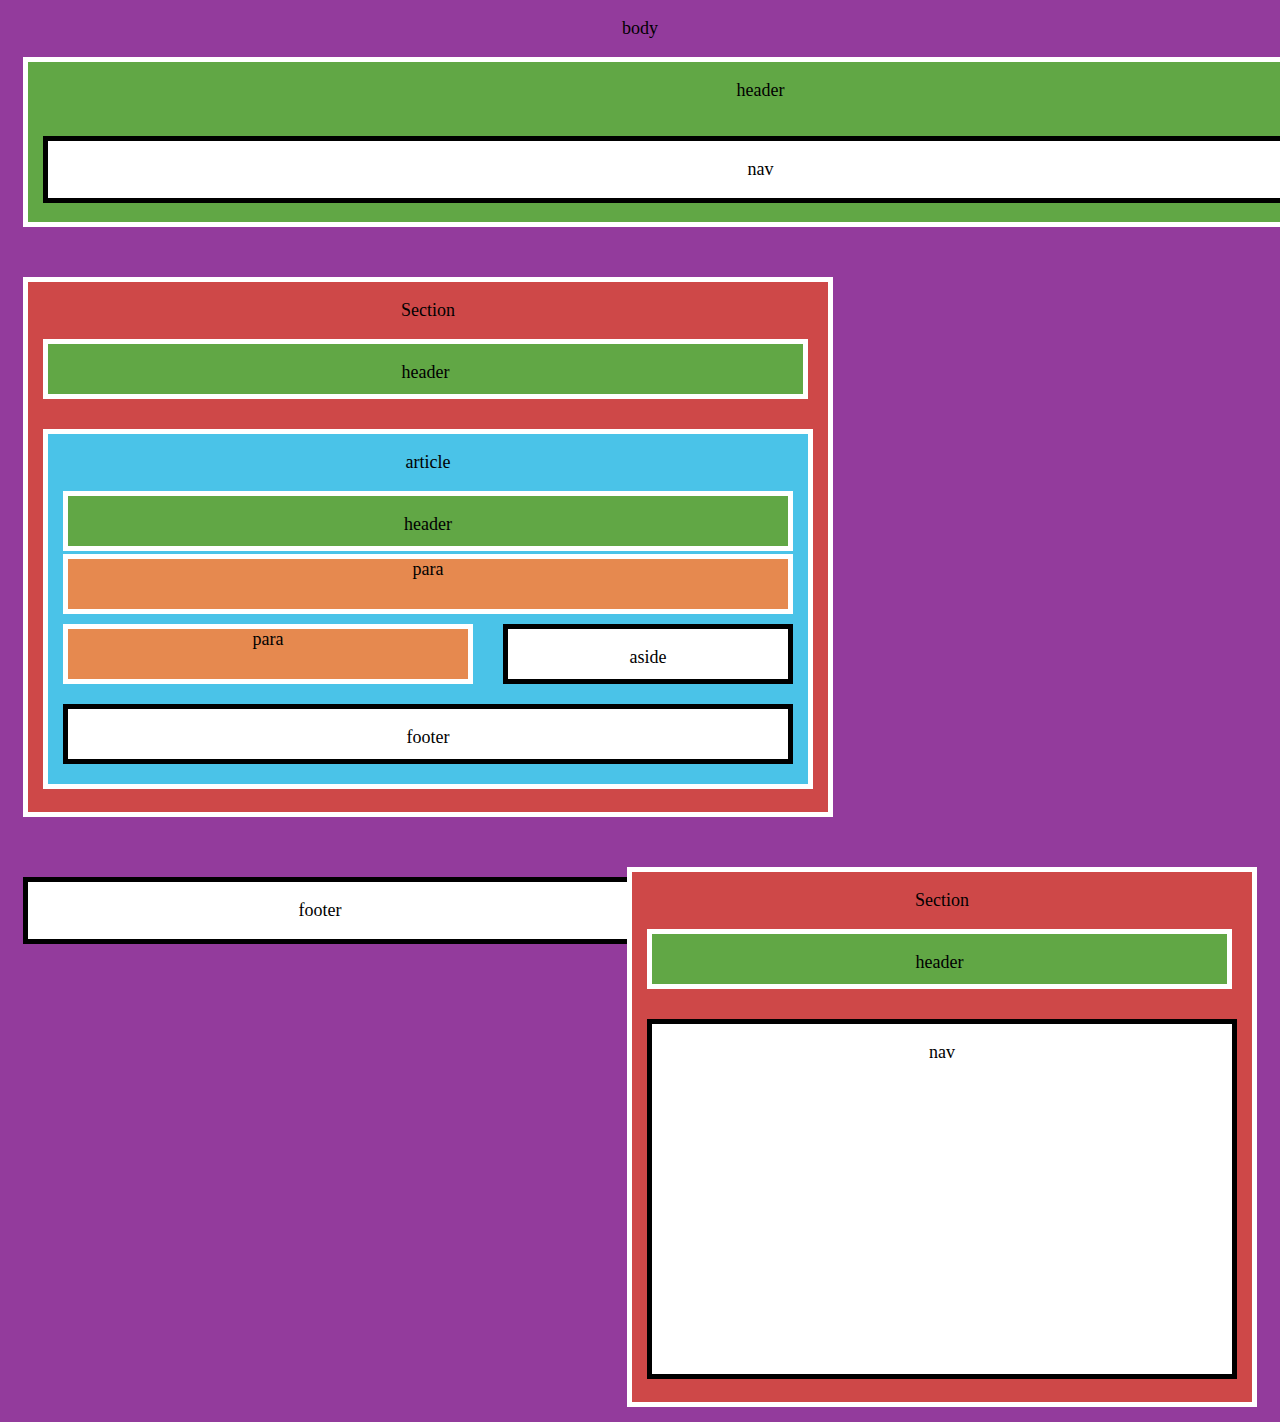
<file: index.html>
<!DOCTYPE html>
<html lang="en">
<head>
    <meta charset="UTF-8">
    <meta http-equiv="X-UA-Compatible" content="IE=edge">
    <meta name="viewport" content="width=device-width, initial-scale=1.0">
    <link rel="stylesheet" href="style.css">
    <title>Laboratorio 3 - Desarrollo Web - Sandy Cruz</title>
</head>
<body>
    <p>body</p>
    <header>
        <p>header</p>
        <nav class="nav1">
            <p>nav</p>
        </nav>
    </header>
    <section class="left">
        <p>Section</p>
        <header class="headersection1">
            <p>header</p>
        </header>
        <article>
            <p>article</p>
            <header class="headerarticle1">
                <p>header</p>
            </header>
            <p class="para1">para</p>
            <p class="para2">para</p>
            <aside class="aside1">
                <p>aside</p>
            </aside>
            <footer class="footer1">
                <p>footer</p>
            </footer>
        </article>
    </section>
    <section class="right">
        <p>Section</p>
        <header class="headersection2">
            <p>header</p>
        </header>
        <nav class="nav2">
            <p>nav</p>
        </nav>
    </section>

    <footer class="external">
        <p>footer</p>
    </footer>
</body>
</html>
</file>
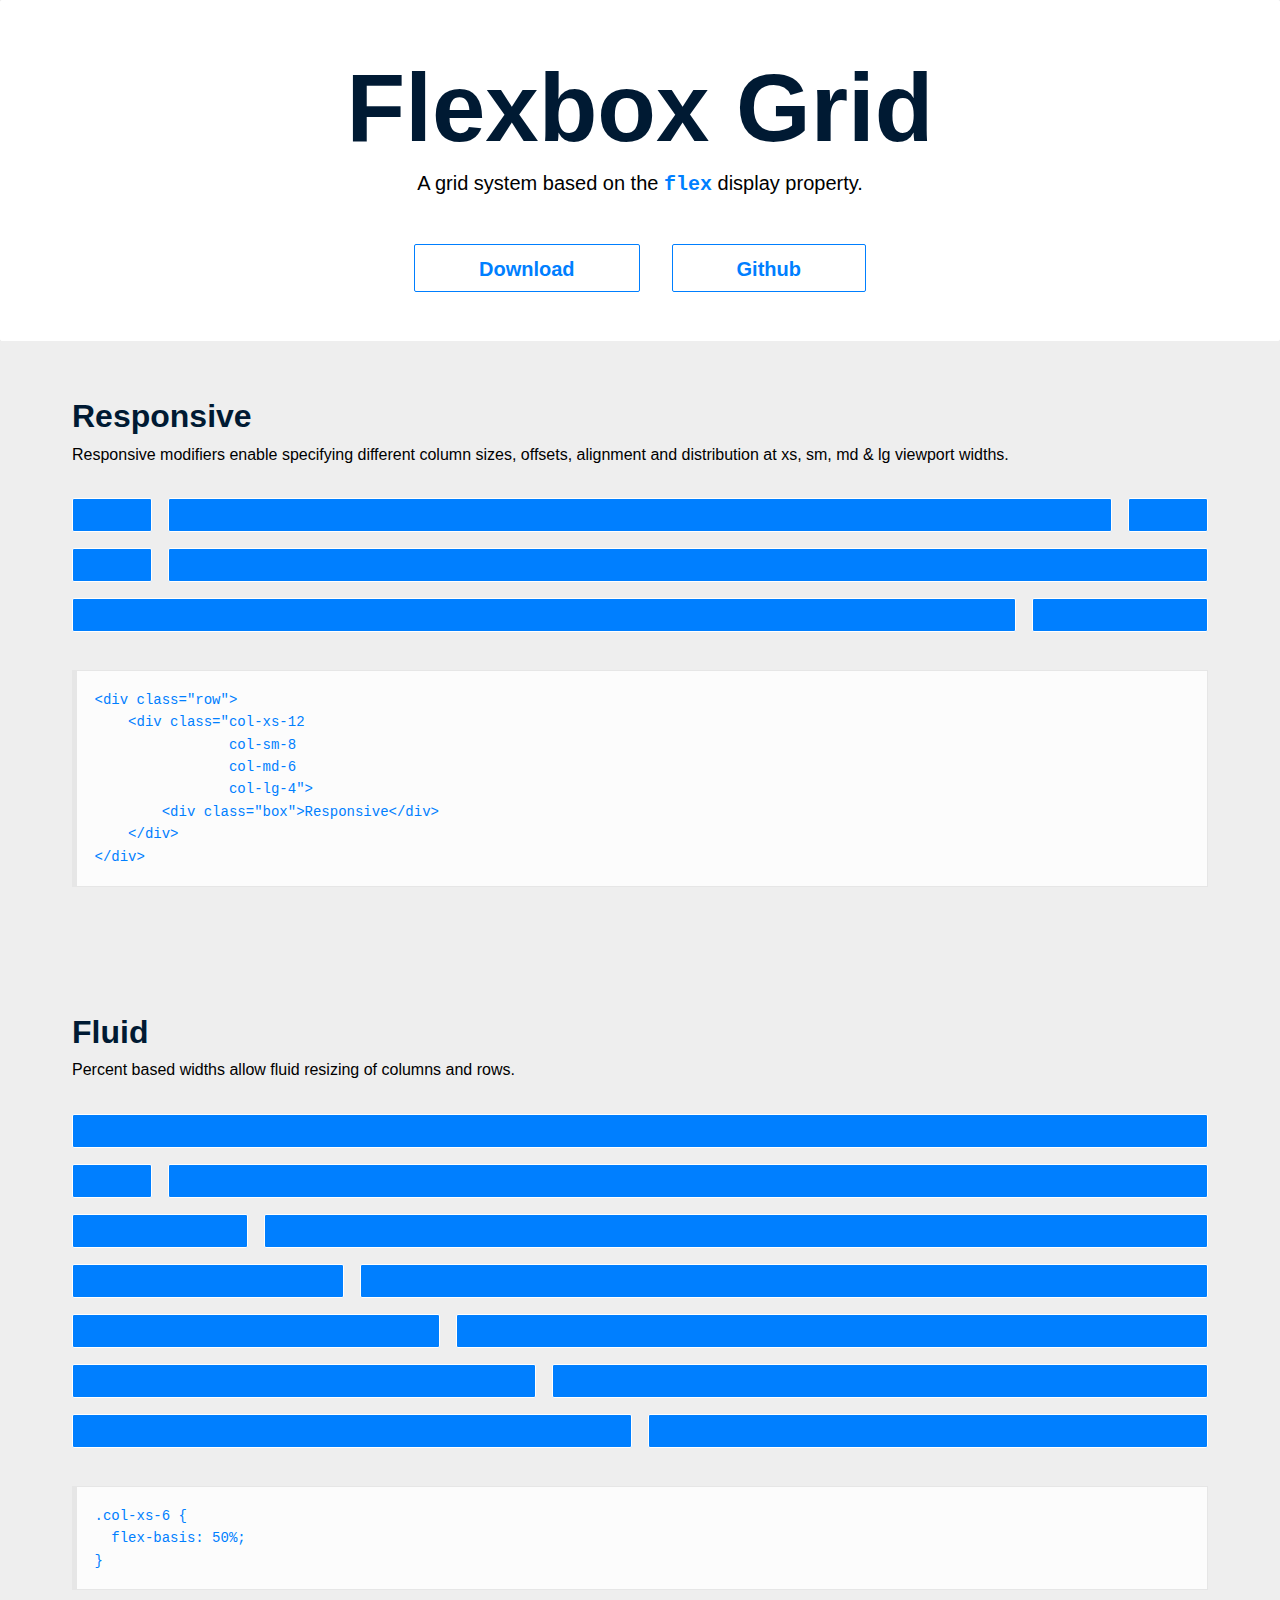
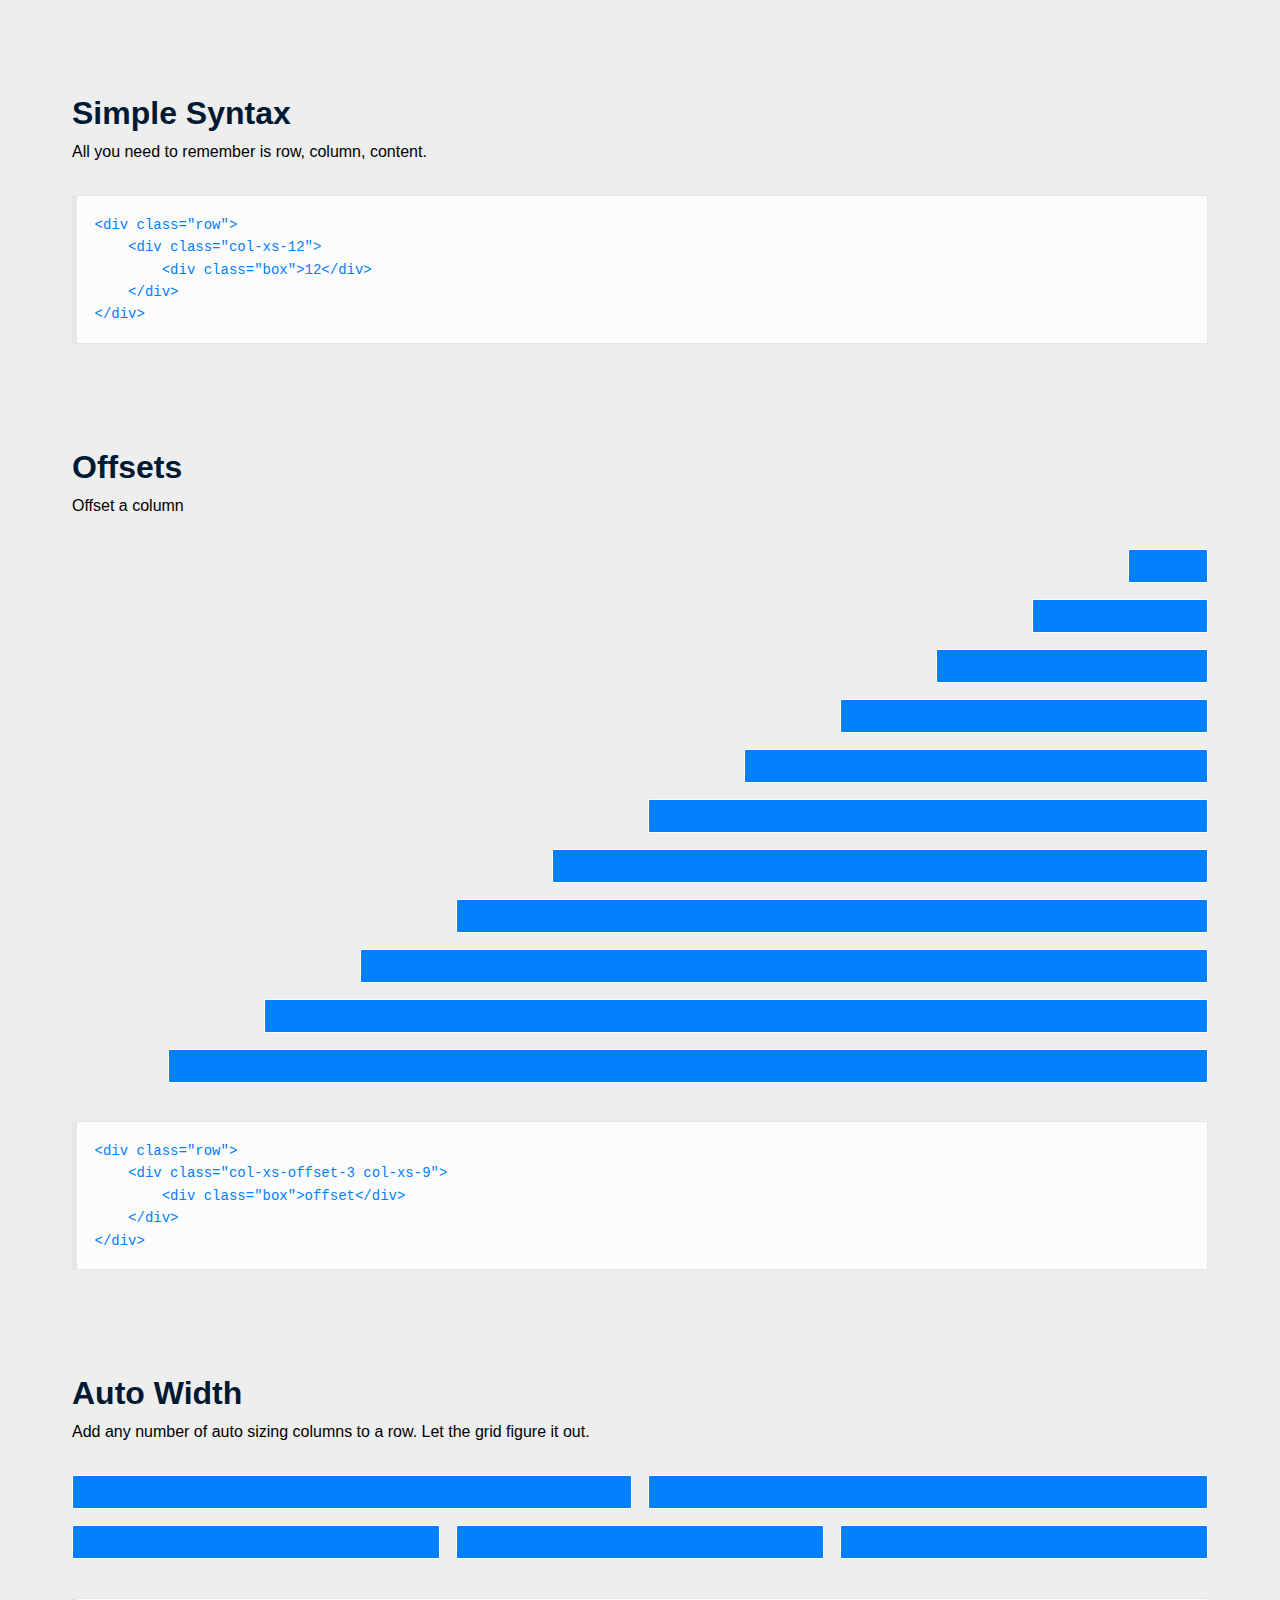
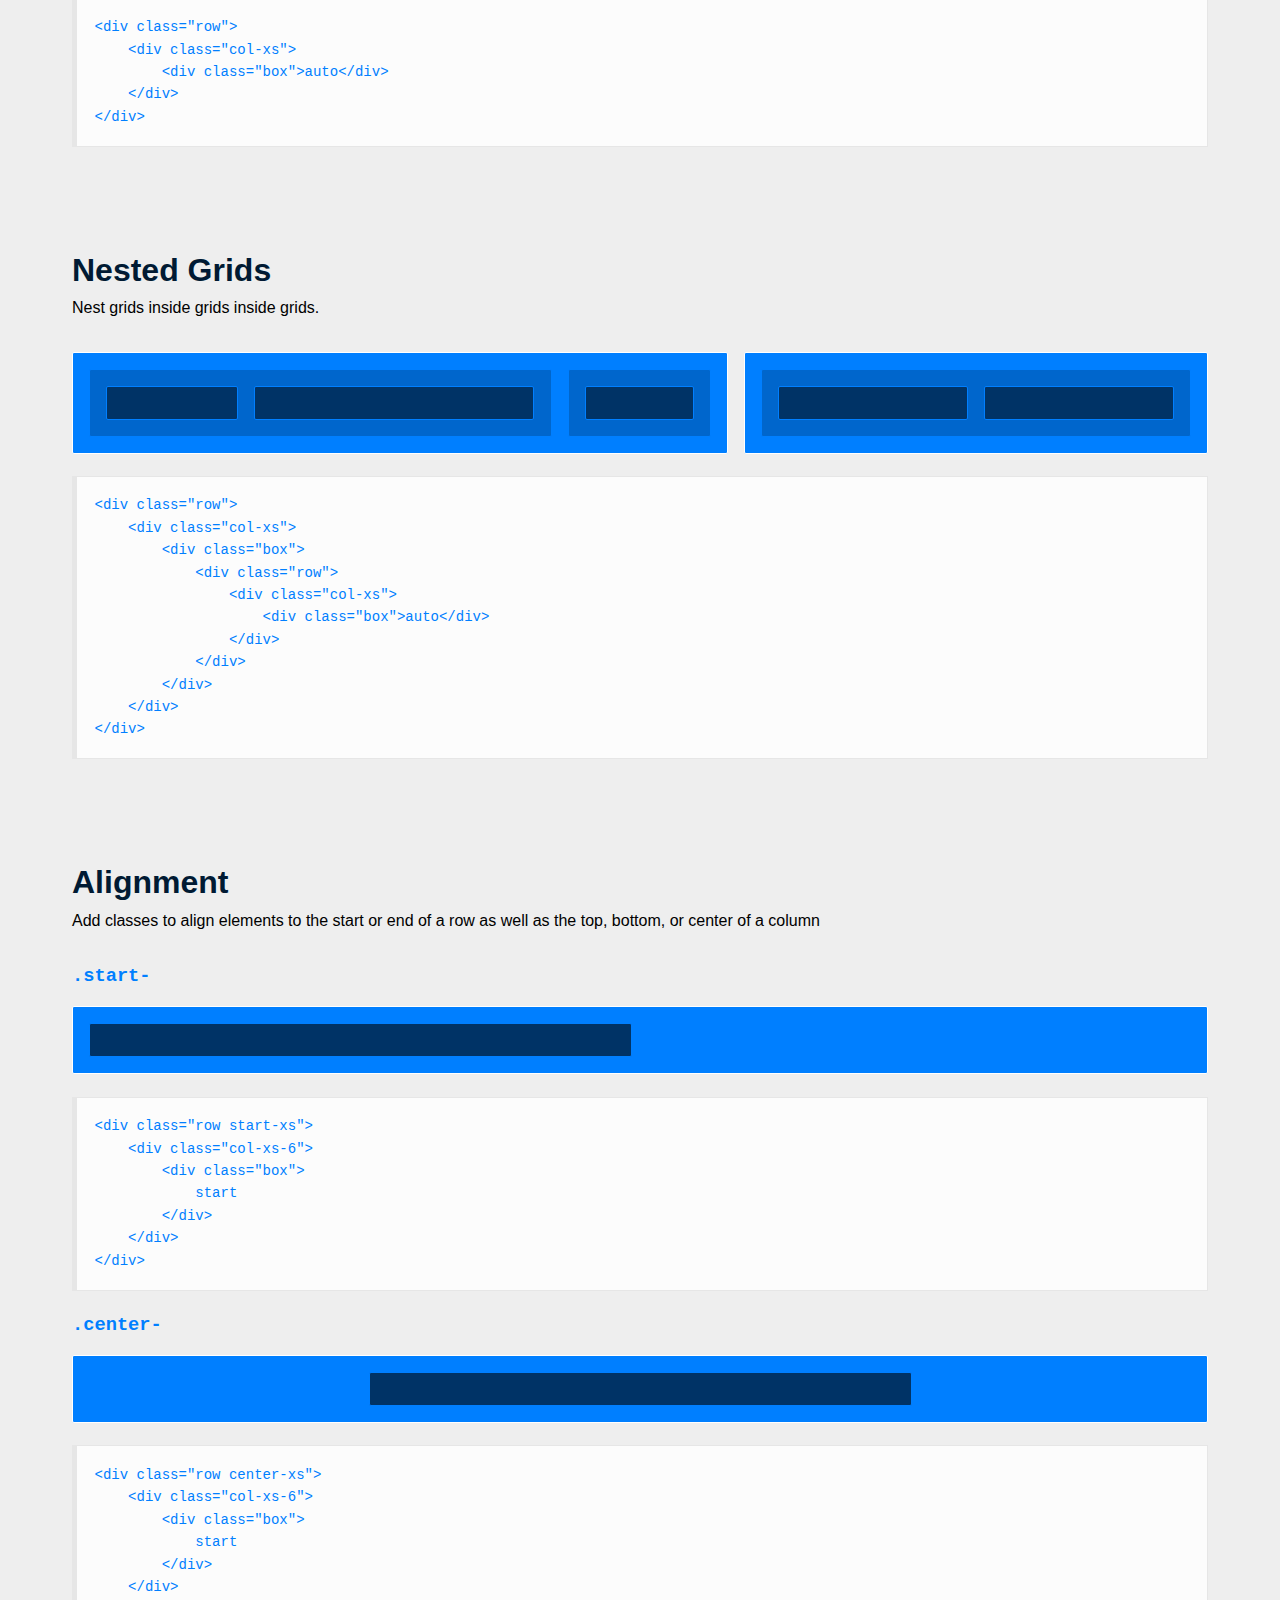
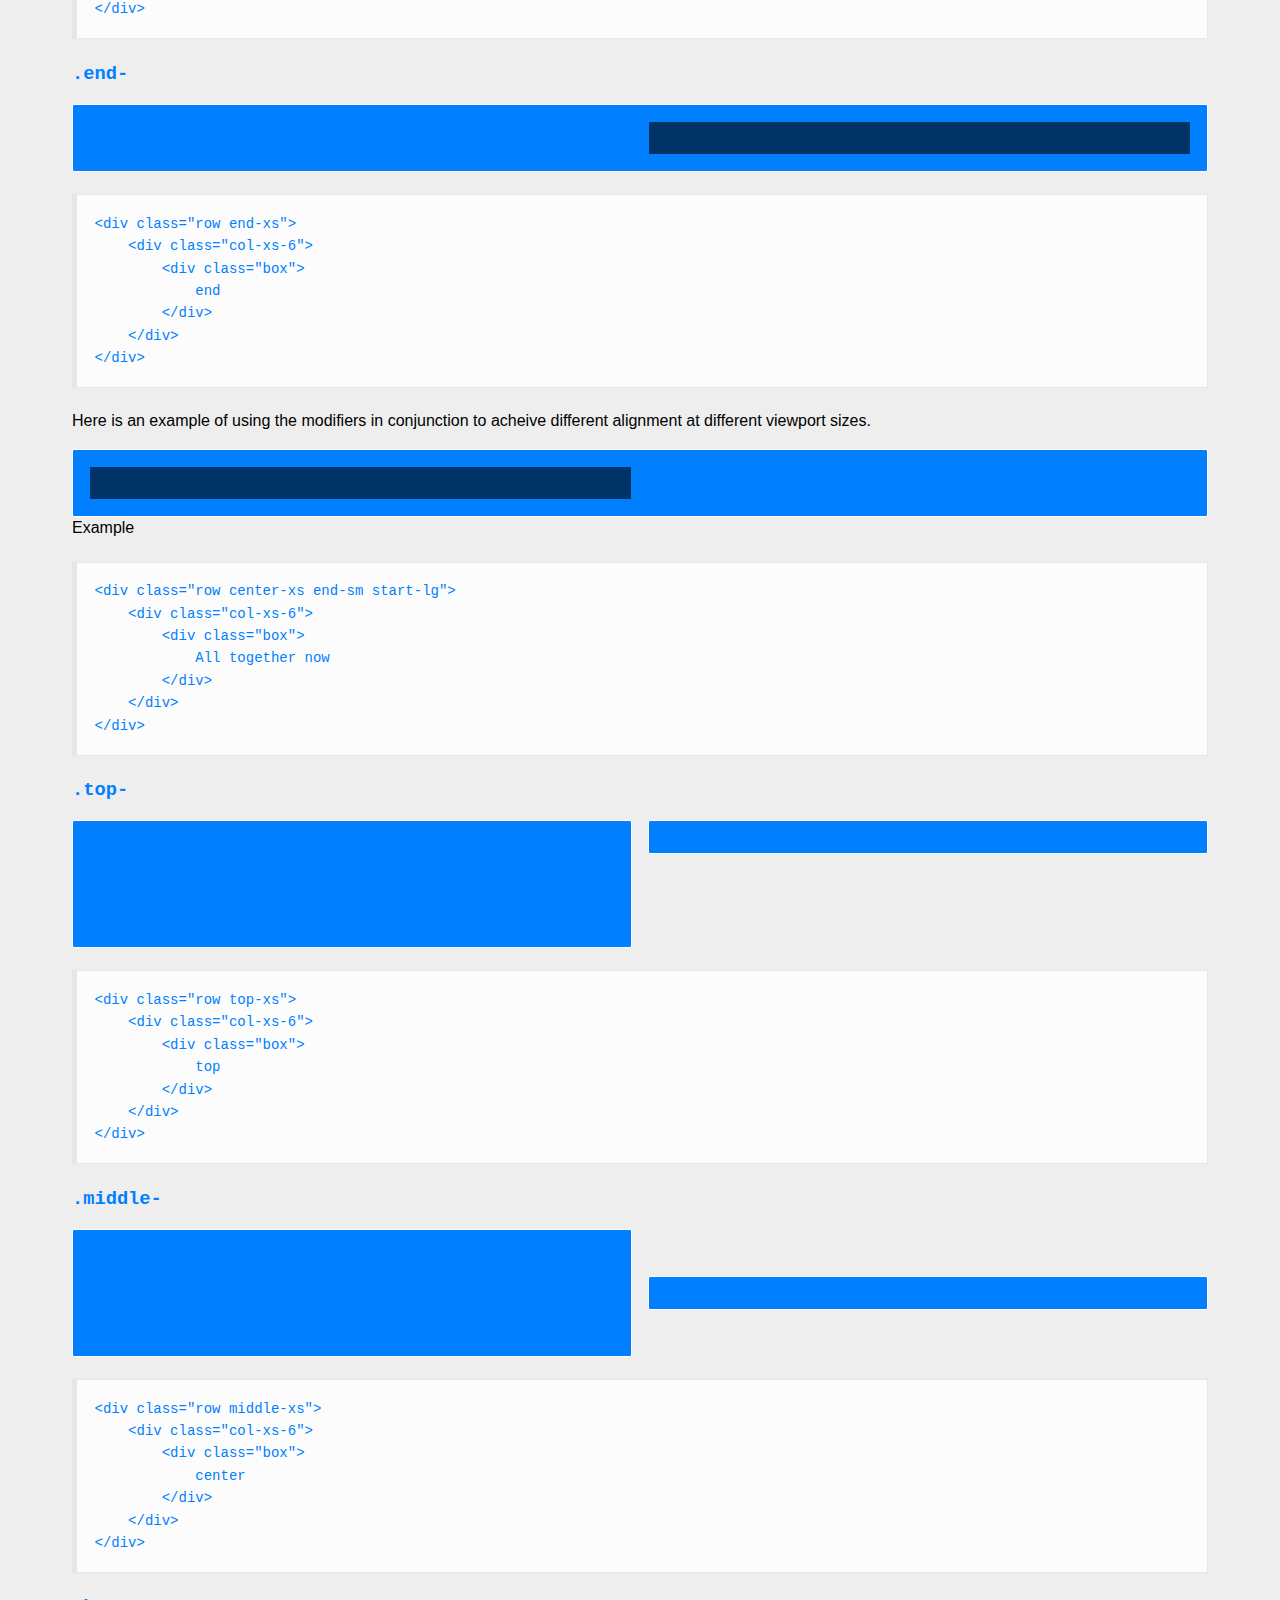
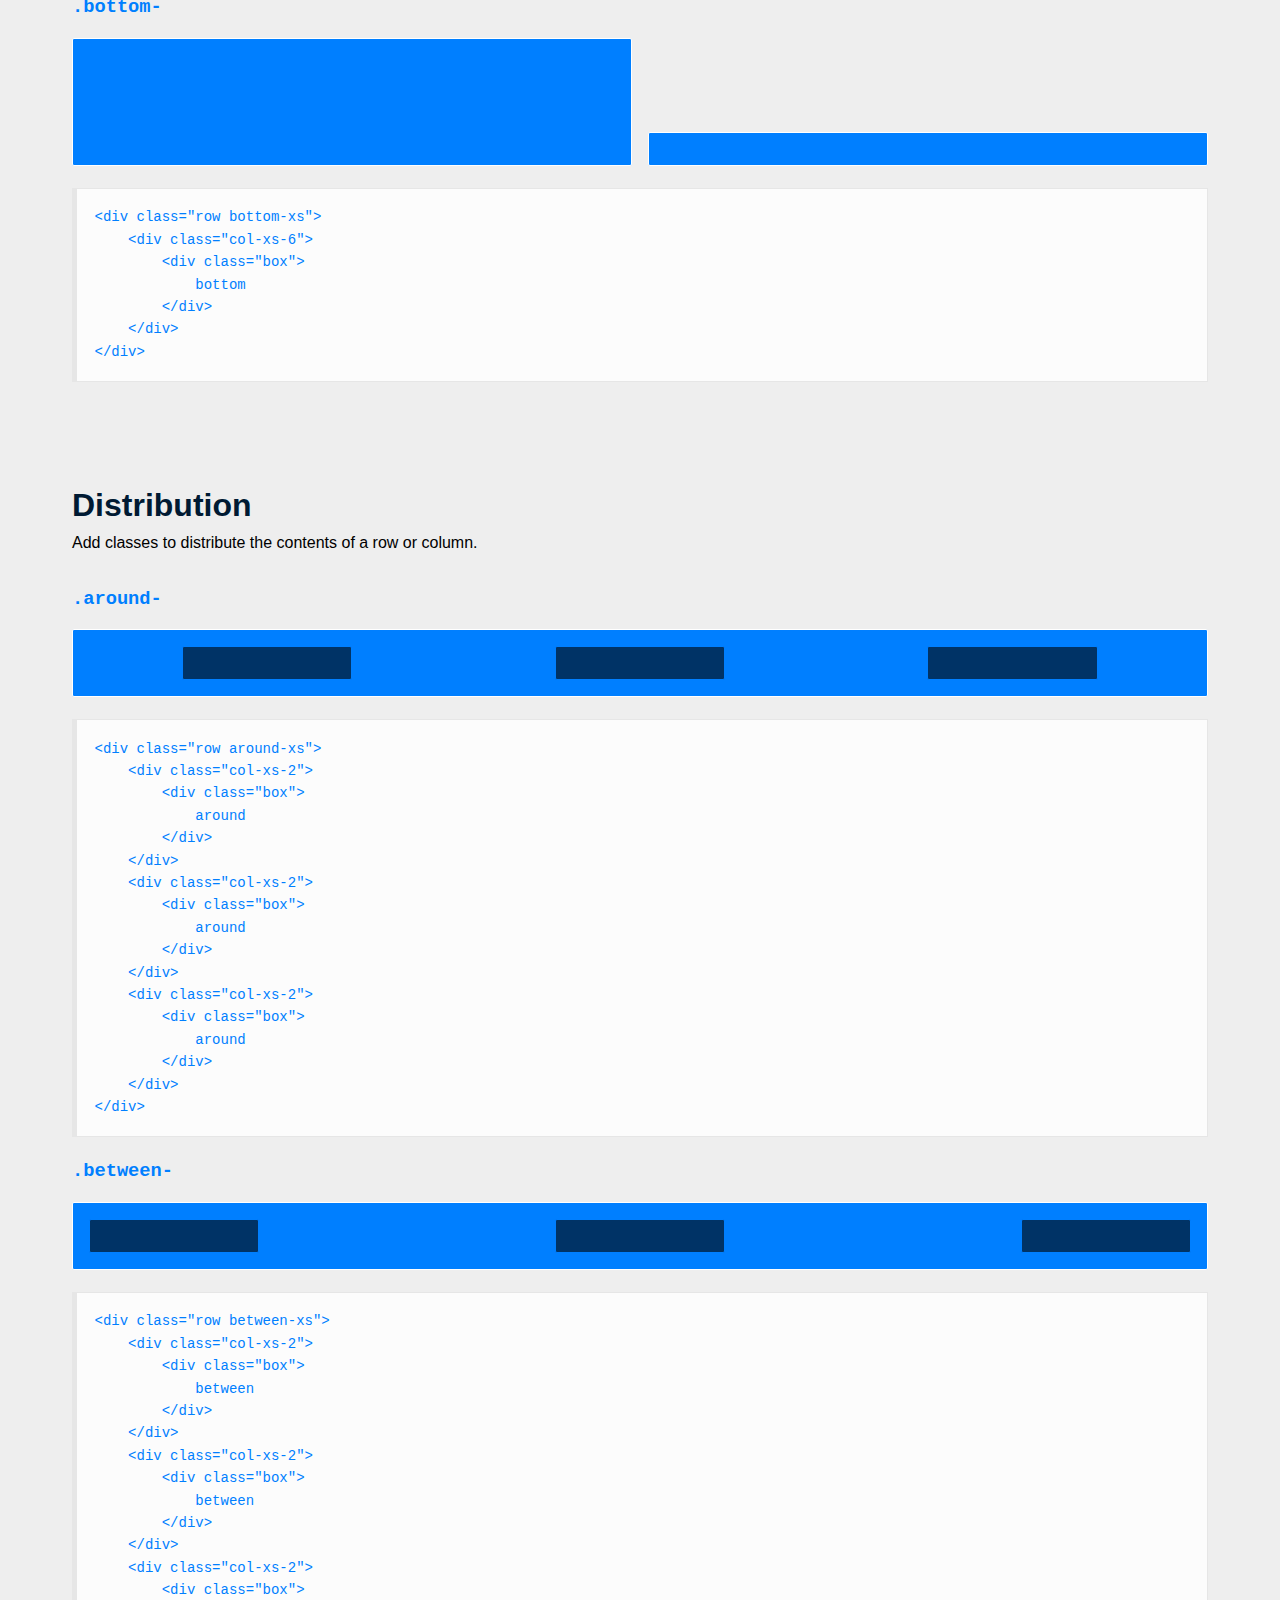
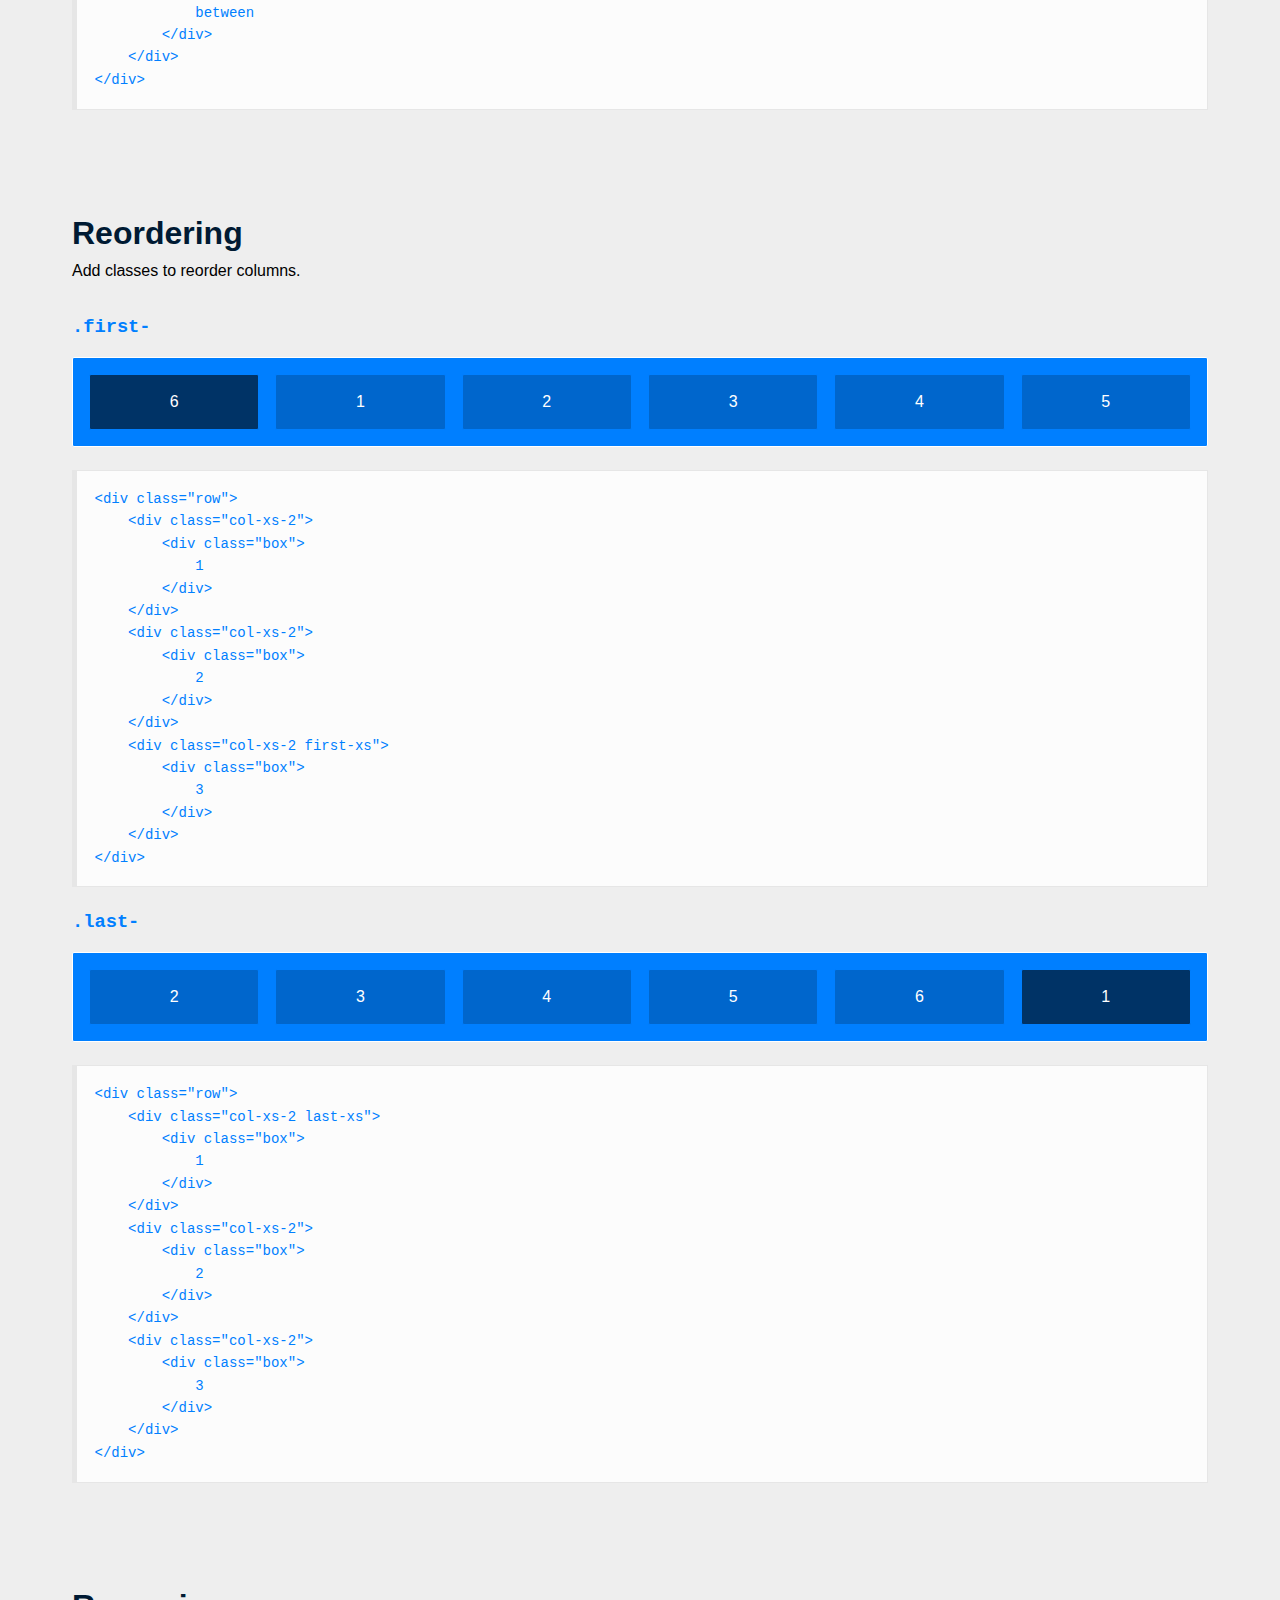
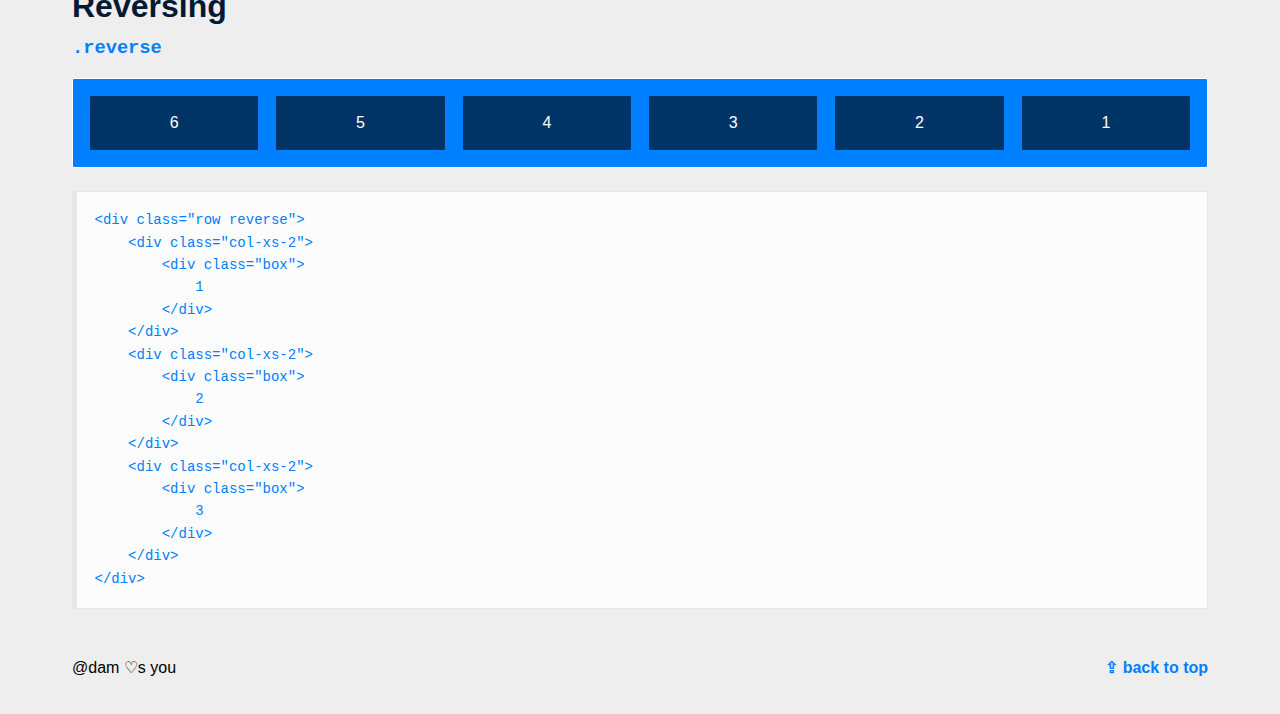
<file: flexboxgrid-6.3.1/index.html>
<!DOCTYPE HTML><html><head><meta charset="utf-8"><meta http-equiv="X-UA-Compatible" content="IE=edge"><title>Flexbox Grid</title><meta name="viewport" content="width=device-width, initial-scale=1"><style>/*! normalize.css v2.1.3 | MIT License | git.io/normalize */article,aside,details,figcaption,figure,footer,header,hgroup,main,nav,section,summary{display:block}audio,canvas,video{display:inline-block}audio:not([controls]){display:none;height:0}[hidden],template{display:none}html{font-family:sans-serif;-ms-text-size-adjust:100%;-webkit-text-size-adjust:100%}a{background:0 0}a:focus{outline:thin dotted}a:active,a:hover{outline:0}h1{font-size:2em;margin:.67em 0}abbr[title]{border-bottom:1px dotted}b,strong{font-weight:700}dfn{font-style:italic}hr{-moz-box-sizing:content-box;box-sizing:content-box;height:0}mark{background:#ff0;color:#000}code,kbd,pre,samp{font-family:monospace,serif;font-size:1em}q{quotes:"\201C" "\201D" "\2018" "\2019"}small{font-size:80%}sub,sup{font-size:75%;line-height:0;position:relative;vertical-align:baseline}sup{top:-.5em}sub{bottom:-.25em}img{border:0}svg:not(:root){overflow:hidden}figure{margin:0}fieldset{border:1px solid silver;margin:0 2px;padding:.35em .625em .75em}legend{border:0;padding:0}button,input,select,textarea{font-family:inherit;font-size:100%;margin:0}button,input{line-height:normal}button,select{text-transform:none}button,html input[type=button],input[type=reset],input[type=submit]{-webkit-appearance:button;cursor:pointer}button[disabled],html input[disabled]{cursor:default}input[type=checkbox],input[type=radio]{box-sizing:border-box;padding:0}input[type=search]{-webkit-appearance:textfield;-moz-box-sizing:content-box;-webkit-box-sizing:content-box;box-sizing:content-box}input[type=search]::-webkit-search-cancel-button,input[type=search]::-webkit-search-decoration{-webkit-appearance:none}button::-moz-focus-inner,input::-moz-focus-inner{border:0;padding:0}textarea{overflow:auto;vertical-align:top}table{border-collapse:collapse;border-spacing:0}body{box-sizing:border-box;padding:0;margin:0;font-size:18px;font-family:HelveticaNeue-Light,"Helvetica Neue Light","Helvetica Neue",Helvetica,Arial,"Lucida Grande",sans-serif;font-weight:400;background:#EEE;line-height:1.4rem}h1,h2,h3,h4,h5,h6{font-family:Gibson,HelveticaNeue-Light,"Helvetica Neue Light","Helvetica Neue",Helvetica,Arial,"Lucida Grande",sans-serif;color:#001A33}h2{font-size:2rem;margin:1rem 0}:focus{outline-color:transparent;outline-style:none}h2+p{margin:0 0 2rem}a{text-decoration:none;color:#007FFF;padding:0 0 .2rem;font-weight:700}a:hover{color:#007FFF}pre{overflow-x:auto;padding:1.25em;border:1px solid #e6e6e6;border-left-width:5px;margin:1.6em 0;font-size:.875em;background:#fcfcfc;white-space:pre;word-wrap:normal}code{color:#007FFF}.layout{display:flex;min-height:100vh;flex-direction:column}.page-nav{box-sizing:border-box;position:fixed;padding:.5rem;width:100%;background:0 0}.page{z-index:0;background:#EEE}.wrap{box-sizing:border-box;max-width:1200px;margin:0 auto}.page-section{padding-top:3rem;margin-bottom:3rem}.page-features{width:100%;background:#001a33;overflow:scroll}.menu-button{position:fixed;top:.75rem;right:.75rem;z-index:1;box-sizing:border-box;padding:.45rem;height:3rem;width:3rem;background:#FFF;border:1px solid transparent;user-select:none}.menu-button:hover{border:1px solid #007FFF;border-radius:2px}.menu-button:active{background:#EEE;border:1px solid transparent}.open{transform:translate3d(-15rem,0,0)}.menu-button-icon{width:2rem;height:2rem}.hero{box-sizing:border-box;padding:2rem;background:#FFF;border:1px solid #FFF;border-radius:2px}.hero-headline{font-size:3rem;white-space:nowrap;margin-bottom:0}.hero-copy{font-size:1rem;margin-bottom:0;padding:0 2rem;text-align:center}.slide-menu{display:block;position:fixed;overflow:auto;top:0;right:0;bottom:0;height:100%;width:250px}.menu{box-sizing:border-box;padding-bottom:5rem;background:#001a33}.menu-header{box-sizing:border-box;padding:3rem 3rem 0;color:#eee}.menu-list{margin:0;padding:0;list-style:none}.menu-list-item{height:3rem;line-height:3rem;font-size:1rem;color:#007FFF;background:0 0;transition:all .2s ease-in}.menu-link{box-sizing:border-box;padding-left:3rem;display:block;color:#007FFF;transition:color .2s ease-in}.menu-link:hover{color:#3298ff;border-bottom:0}.link-top{align-self:flex-end}.button{position:relative;display:inline-block;box-sizing:border-box;min-width:11rem;padding:0 4rem;margin:1rem;height:3rem;line-height:3rem;border:1px solid #007FFF;border-radius:2px;color:#007FFF;font-size:1.25rem;transition:background-color,.15s}.button:hover{background:#39F;border-color:#39F;color:#FFF;text-shadow:0 1px #007FFF}.button:active{background:#007FFF;color:#FFF;border-top:2px solid #06C}.box,.box-first,.box-large,.box-nested,.box-row{position:relative;box-sizing:border-box;min-height:1rem;margin-bottom:0;background:#007FFF;border:1px solid #FFF;border-radius:2px;overflow:hidden;text-align:center;color:#fff}.box-row{margin-bottom:1rem}.box-first{background:#06C;border-color:#007FFF}.box-nested{background:#036;border-color:#007FFF}.box-large{height:8rem}.box-container{box-sizing:border-box;padding:.5rem}.page-footer{box-sizing:border-box;padding-bottom:3rem}.tag{color:#000;font-weight:400}.end{text-align:end}.invisible-xs{display:none;visibility:hidden}.visible-xs{display:block;visibility:visible}@media only screen and (min-width:48rem){body{font-size:16px}.slide-menu{width:25%}.open{transform:translate3d(0,0,0)}.hero-headline{font-size:6rem;margin-bottom:2rem}.hero-copy{font-size:1.25rem;margin-bottom:2rem}.box,.box-first,.box-large,.box-nested,.box-row{padding:1rem}.invisible-md{display:none;visibility:hidden}.visible-md{display:block;visibility:visible}}.container,.container-fluid{margin-right:auto;margin-left:auto}.container-fluid{padding-right:2rem;padding-left:2rem}.row{box-sizing:border-box;display:-webkit-box;display:-ms-flexbox;display:flex;-webkit-box-flex:0;-ms-flex:0 1 auto;flex:0 1 auto;-webkit-box-orient:horizontal;-webkit-box-direction:normal;-ms-flex-direction:row;flex-direction:row;-ms-flex-wrap:wrap;flex-wrap:wrap;margin-right:-.5rem;margin-left:-.5rem}.row.reverse{-webkit-box-orient:horizontal;-webkit-box-direction:reverse;-ms-flex-direction:row-reverse;flex-direction:row-reverse}.col.reverse{-webkit-box-orient:vertical;-webkit-box-direction:reverse;-ms-flex-direction:column-reverse;flex-direction:column-reverse}.col-xs,.col-xs-1,.col-xs-10,.col-xs-11,.col-xs-12,.col-xs-2,.col-xs-3,.col-xs-4,.col-xs-5,.col-xs-6,.col-xs-7,.col-xs-8,.col-xs-9,.col-xs-offset-0,.col-xs-offset-1,.col-xs-offset-10,.col-xs-offset-11,.col-xs-offset-12,.col-xs-offset-2,.col-xs-offset-3,.col-xs-offset-4,.col-xs-offset-5,.col-xs-offset-6,.col-xs-offset-7,.col-xs-offset-8,.col-xs-offset-9{box-sizing:border-box;-webkit-box-flex:0;-ms-flex:0 0 auto;flex:0 0 auto;padding-right:.5rem;padding-left:.5rem}.col-xs{-webkit-box-flex:1;-ms-flex-positive:1;flex-grow:1;-ms-flex-preferred-size:0;flex-basis:0;max-width:100%}.col-xs-1{-ms-flex-preferred-size:8.33333333%;flex-basis:8.33333333%;max-width:8.33333333%}.col-xs-2{-ms-flex-preferred-size:16.66666667%;flex-basis:16.66666667%;max-width:16.66666667%}.col-xs-3{-ms-flex-preferred-size:25%;flex-basis:25%;max-width:25%}.col-xs-4{-ms-flex-preferred-size:33.33333333%;flex-basis:33.33333333%;max-width:33.33333333%}.col-xs-5{-ms-flex-preferred-size:41.66666667%;flex-basis:41.66666667%;max-width:41.66666667%}.col-xs-6{-ms-flex-preferred-size:50%;flex-basis:50%;max-width:50%}.col-xs-7{-ms-flex-preferred-size:58.33333333%;flex-basis:58.33333333%;max-width:58.33333333%}.col-xs-8{-ms-flex-preferred-size:66.66666667%;flex-basis:66.66666667%;max-width:66.66666667%}.col-xs-9{-ms-flex-preferred-size:75%;flex-basis:75%;max-width:75%}.col-xs-10{-ms-flex-preferred-size:83.33333333%;flex-basis:83.33333333%;max-width:83.33333333%}.col-xs-11{-ms-flex-preferred-size:91.66666667%;flex-basis:91.66666667%;max-width:91.66666667%}.col-xs-12{-ms-flex-preferred-size:100%;flex-basis:100%;max-width:100%}.col-xs-offset-0{margin-left:0}.col-xs-offset-1{margin-left:8.33333333%}.col-xs-offset-2{margin-left:16.66666667%}.col-xs-offset-3{margin-left:25%}.col-xs-offset-4{margin-left:33.33333333%}.col-xs-offset-5{margin-left:41.66666667%}.col-xs-offset-6{margin-left:50%}.col-xs-offset-7{margin-left:58.33333333%}.col-xs-offset-8{margin-left:66.66666667%}.col-xs-offset-9{margin-left:75%}.col-xs-offset-10{margin-left:83.33333333%}.col-xs-offset-11{margin-left:91.66666667%}.start-xs{-webkit-box-pack:start;-ms-flex-pack:start;justify-content:flex-start;text-align:start}.center-xs{-webkit-box-pack:center;-ms-flex-pack:center;justify-content:center;text-align:center}.end-xs{-webkit-box-pack:end;-ms-flex-pack:end;justify-content:flex-end;text-align:end}.top-xs{-webkit-box-align:start;-ms-flex-align:start;align-items:flex-start}.middle-xs{-webkit-box-align:center;-ms-flex-align:center;align-items:center}.bottom-xs{-webkit-box-align:end;-ms-flex-align:end;align-items:flex-end}.around-xs{-ms-flex-pack:distribute;justify-content:space-around}.between-xs{-webkit-box-pack:justify;-ms-flex-pack:justify;justify-content:space-between}.first-xs{-webkit-box-ordinal-group:0;-ms-flex-order:-1;order:-1}.last-xs{-webkit-box-ordinal-group:2;-ms-flex-order:1;order:1}@media only screen and (min-width:48em){.container{width:49rem}.col-sm,.col-sm-1,.col-sm-10,.col-sm-11,.col-sm-12,.col-sm-2,.col-sm-3,.col-sm-4,.col-sm-5,.col-sm-6,.col-sm-7,.col-sm-8,.col-sm-9,.col-sm-offset-0,.col-sm-offset-1,.col-sm-offset-10,.col-sm-offset-11,.col-sm-offset-12,.col-sm-offset-2,.col-sm-offset-3,.col-sm-offset-4,.col-sm-offset-5,.col-sm-offset-6,.col-sm-offset-7,.col-sm-offset-8,.col-sm-offset-9{box-sizing:border-box;-webkit-box-flex:0;-ms-flex:0 0 auto;flex:0 0 auto;padding-right:.5rem;padding-left:.5rem}.col-sm{-webkit-box-flex:1;-ms-flex-positive:1;flex-grow:1;-ms-flex-preferred-size:0;flex-basis:0;max-width:100%}.col-sm-1{-ms-flex-preferred-size:8.33333333%;flex-basis:8.33333333%;max-width:8.33333333%}.col-sm-2{-ms-flex-preferred-size:16.66666667%;flex-basis:16.66666667%;max-width:16.66666667%}.col-sm-3{-ms-flex-preferred-size:25%;flex-basis:25%;max-width:25%}.col-sm-4{-ms-flex-preferred-size:33.33333333%;flex-basis:33.33333333%;max-width:33.33333333%}.col-sm-5{-ms-flex-preferred-size:41.66666667%;flex-basis:41.66666667%;max-width:41.66666667%}.col-sm-6{-ms-flex-preferred-size:50%;flex-basis:50%;max-width:50%}.col-sm-7{-ms-flex-preferred-size:58.33333333%;flex-basis:58.33333333%;max-width:58.33333333%}.col-sm-8{-ms-flex-preferred-size:66.66666667%;flex-basis:66.66666667%;max-width:66.66666667%}.col-sm-9{-ms-flex-preferred-size:75%;flex-basis:75%;max-width:75%}.col-sm-10{-ms-flex-preferred-size:83.33333333%;flex-basis:83.33333333%;max-width:83.33333333%}.col-sm-11{-ms-flex-preferred-size:91.66666667%;flex-basis:91.66666667%;max-width:91.66666667%}.col-sm-12{-ms-flex-preferred-size:100%;flex-basis:100%;max-width:100%}.col-sm-offset-0{margin-left:0}.col-sm-offset-1{margin-left:8.33333333%}.col-sm-offset-2{margin-left:16.66666667%}.col-sm-offset-3{margin-left:25%}.col-sm-offset-4{margin-left:33.33333333%}.col-sm-offset-5{margin-left:41.66666667%}.col-sm-offset-6{margin-left:50%}.col-sm-offset-7{margin-left:58.33333333%}.col-sm-offset-8{margin-left:66.66666667%}.col-sm-offset-9{margin-left:75%}.col-sm-offset-10{margin-left:83.33333333%}.col-sm-offset-11{margin-left:91.66666667%}.start-sm{-webkit-box-pack:start;-ms-flex-pack:start;justify-content:flex-start;text-align:start}.center-sm{-webkit-box-pack:center;-ms-flex-pack:center;justify-content:center;text-align:center}.end-sm{-webkit-box-pack:end;-ms-flex-pack:end;justify-content:flex-end;text-align:end}.top-sm{-webkit-box-align:start;-ms-flex-align:start;align-items:flex-start}.middle-sm{-webkit-box-align:center;-ms-flex-align:center;align-items:center}.bottom-sm{-webkit-box-align:end;-ms-flex-align:end;align-items:flex-end}.around-sm{-ms-flex-pack:distribute;justify-content:space-around}.between-sm{-webkit-box-pack:justify;-ms-flex-pack:justify;justify-content:space-between}.first-sm{-webkit-box-ordinal-group:0;-ms-flex-order:-1;order:-1}.last-sm{-webkit-box-ordinal-group:2;-ms-flex-order:1;order:1}}@media only screen and (min-width:64em){.container{width:65rem}.col-md,.col-md-1,.col-md-10,.col-md-11,.col-md-12,.col-md-2,.col-md-3,.col-md-4,.col-md-5,.col-md-6,.col-md-7,.col-md-8,.col-md-9,.col-md-offset-0,.col-md-offset-1,.col-md-offset-10,.col-md-offset-11,.col-md-offset-12,.col-md-offset-2,.col-md-offset-3,.col-md-offset-4,.col-md-offset-5,.col-md-offset-6,.col-md-offset-7,.col-md-offset-8,.col-md-offset-9{box-sizing:border-box;-webkit-box-flex:0;-ms-flex:0 0 auto;flex:0 0 auto;padding-right:.5rem;padding-left:.5rem}.col-md{-webkit-box-flex:1;-ms-flex-positive:1;flex-grow:1;-ms-flex-preferred-size:0;flex-basis:0;max-width:100%}.col-md-1{-ms-flex-preferred-size:8.33333333%;flex-basis:8.33333333%;max-width:8.33333333%}.col-md-2{-ms-flex-preferred-size:16.66666667%;flex-basis:16.66666667%;max-width:16.66666667%}.col-md-3{-ms-flex-preferred-size:25%;flex-basis:25%;max-width:25%}.col-md-4{-ms-flex-preferred-size:33.33333333%;flex-basis:33.33333333%;max-width:33.33333333%}.col-md-5{-ms-flex-preferred-size:41.66666667%;flex-basis:41.66666667%;max-width:41.66666667%}.col-md-6{-ms-flex-preferred-size:50%;flex-basis:50%;max-width:50%}.col-md-7{-ms-flex-preferred-size:58.33333333%;flex-basis:58.33333333%;max-width:58.33333333%}.col-md-8{-ms-flex-preferred-size:66.66666667%;flex-basis:66.66666667%;max-width:66.66666667%}.col-md-9{-ms-flex-preferred-size:75%;flex-basis:75%;max-width:75%}.col-md-10{-ms-flex-preferred-size:83.33333333%;flex-basis:83.33333333%;max-width:83.33333333%}.col-md-11{-ms-flex-preferred-size:91.66666667%;flex-basis:91.66666667%;max-width:91.66666667%}.col-md-12{-ms-flex-preferred-size:100%;flex-basis:100%;max-width:100%}.col-md-offset-0{margin-left:0}.col-md-offset-1{margin-left:8.33333333%}.col-md-offset-2{margin-left:16.66666667%}.col-md-offset-3{margin-left:25%}.col-md-offset-4{margin-left:33.33333333%}.col-md-offset-5{margin-left:41.66666667%}.col-md-offset-6{margin-left:50%}.col-md-offset-7{margin-left:58.33333333%}.col-md-offset-8{margin-left:66.66666667%}.col-md-offset-9{margin-left:75%}.col-md-offset-10{margin-left:83.33333333%}.col-md-offset-11{margin-left:91.66666667%}.start-md{-webkit-box-pack:start;-ms-flex-pack:start;justify-content:flex-start;text-align:start}.center-md{-webkit-box-pack:center;-ms-flex-pack:center;justify-content:center;text-align:center}.end-md{-webkit-box-pack:end;-ms-flex-pack:end;justify-content:flex-end;text-align:end}.top-md{-webkit-box-align:start;-ms-flex-align:start;align-items:flex-start}.middle-md{-webkit-box-align:center;-ms-flex-align:center;align-items:center}.bottom-md{-webkit-box-align:end;-ms-flex-align:end;align-items:flex-end}.around-md{-ms-flex-pack:distribute;justify-content:space-around}.between-md{-webkit-box-pack:justify;-ms-flex-pack:justify;justify-content:space-between}.first-md{-webkit-box-ordinal-group:0;-ms-flex-order:-1;order:-1}.last-md{-webkit-box-ordinal-group:2;-ms-flex-order:1;order:1}}@media only screen and (min-width:75em){.container{width:76rem}.col-lg,.col-lg-1,.col-lg-10,.col-lg-11,.col-lg-12,.col-lg-2,.col-lg-3,.col-lg-4,.col-lg-5,.col-lg-6,.col-lg-7,.col-lg-8,.col-lg-9,.col-lg-offset-0,.col-lg-offset-1,.col-lg-offset-10,.col-lg-offset-11,.col-lg-offset-12,.col-lg-offset-2,.col-lg-offset-3,.col-lg-offset-4,.col-lg-offset-5,.col-lg-offset-6,.col-lg-offset-7,.col-lg-offset-8,.col-lg-offset-9{box-sizing:border-box;-webkit-box-flex:0;-ms-flex:0 0 auto;flex:0 0 auto;padding-right:.5rem;padding-left:.5rem}.col-lg{-webkit-box-flex:1;-ms-flex-positive:1;flex-grow:1;-ms-flex-preferred-size:0;flex-basis:0;max-width:100%}.col-lg-1{-ms-flex-preferred-size:8.33333333%;flex-basis:8.33333333%;max-width:8.33333333%}.col-lg-2{-ms-flex-preferred-size:16.66666667%;flex-basis:16.66666667%;max-width:16.66666667%}.col-lg-3{-ms-flex-preferred-size:25%;flex-basis:25%;max-width:25%}.col-lg-4{-ms-flex-preferred-size:33.33333333%;flex-basis:33.33333333%;max-width:33.33333333%}.col-lg-5{-ms-flex-preferred-size:41.66666667%;flex-basis:41.66666667%;max-width:41.66666667%}.col-lg-6{-ms-flex-preferred-size:50%;flex-basis:50%;max-width:50%}.col-lg-7{-ms-flex-preferred-size:58.33333333%;flex-basis:58.33333333%;max-width:58.33333333%}.col-lg-8{-ms-flex-preferred-size:66.66666667%;flex-basis:66.66666667%;max-width:66.66666667%}.col-lg-9{-ms-flex-preferred-size:75%;flex-basis:75%;max-width:75%}.col-lg-10{-ms-flex-preferred-size:83.33333333%;flex-basis:83.33333333%;max-width:83.33333333%}.col-lg-11{-ms-flex-preferred-size:91.66666667%;flex-basis:91.66666667%;max-width:91.66666667%}.col-lg-12{-ms-flex-preferred-size:100%;flex-basis:100%;max-width:100%}.col-lg-offset-0{margin-left:0}.col-lg-offset-1{margin-left:8.33333333%}.col-lg-offset-2{margin-left:16.66666667%}.col-lg-offset-3{margin-left:25%}.col-lg-offset-4{margin-left:33.33333333%}.col-lg-offset-5{margin-left:41.66666667%}.col-lg-offset-6{margin-left:50%}.col-lg-offset-7{margin-left:58.33333333%}.col-lg-offset-8{margin-left:66.66666667%}.col-lg-offset-9{margin-left:75%}.col-lg-offset-10{margin-left:83.33333333%}.col-lg-offset-11{margin-left:91.66666667%}.start-lg{-webkit-box-pack:start;-ms-flex-pack:start;justify-content:flex-start;text-align:start}.center-lg{-webkit-box-pack:center;-ms-flex-pack:center;justify-content:center;text-align:center}.end-lg{-webkit-box-pack:end;-ms-flex-pack:end;justify-content:flex-end;text-align:end}.top-lg{-webkit-box-align:start;-ms-flex-align:start;align-items:flex-start}.middle-lg{-webkit-box-align:center;-ms-flex-align:center;align-items:center}.bottom-lg{-webkit-box-align:end;-ms-flex-align:end;align-items:flex-end}.around-lg{-ms-flex-pack:distribute;justify-content:space-around}.between-lg{-webkit-box-pack:justify;-ms-flex-pack:justify;justify-content:space-between}.first-lg{-webkit-box-ordinal-group:0;-ms-flex-order:-1;order:-1}.last-lg{-webkit-box-ordinal-group:2;-ms-flex-order:1;order:1}}</style><script>function loadCSS( href, before, media, callback ){
            "use strict";
            var ss = window.document.createElement( "link" );
            var ref = before || window.document.getElementsByTagName( "script" )[ 0 ];
            var sheets = window.document.styleSheets;
            ss.rel = "stylesheet";
            ss.href = href;
            ss.media = "only x";
            ref.parentNode.insertBefore( ss, ref );
            ss.onloadcssdefined = function( cb ){
              var defined;
              for( var i = 0; i < sheets.length; i++ ){
                if( sheets[ i ].href && sheets[ i ].href.indexOf( href ) > -1 ){
                  defined = true;
                }
              }
              if( defined ){
                cb();
              } else {
                setTimeout(function() {
                  ss.onloadcssdefined( cb );
                });
              }
            };
            ss.onloadcssdefined(function() {
              ss.media = media || "all";
            });
            return ss;
          }
          loadCSS( "//kristoferjoseph.com/font/bold.css" );</script><noscript><link href="//kristoferjoseph.com/font/bold.css" rel="stylesheet"></noscript></head><body class="layout"><div class="page js-page"><header class="hero"><div class="row center-xs"><h1 class="hero-headline">Flexbox Grid</h1></div><div class="row center-xs"><p class="hero-copy">A grid system based on the <a href="http://caniuse.com/#search=flexbox"><code class="inline-anchor">flex</code></a> display property.</p></div><div class="row center-xs"><a class="button invisible-xs visible-md" href="https://github.com/kristoferjoseph/flexboxgrid/archive/v6.3.1.zip">Download</a> <a class="button" href="https://github.com/kristoferjoseph/flexboxgrid">Github</a></div></header><div class="wrap container-fluid"><a name="responsive"></a><section class="page-section"><h2>Responsive</h2><p>Responsive modifiers enable specifying different column sizes, offsets, alignment and distribution at xs, sm, md &amp; lg viewport widths.</p><div class="row"><div class="col-xs-12 col-sm-3 col-md-2 col-lg-1"><div class="box-row"></div></div><div class="col-xs-6 col-sm-6 col-md-8 col-lg-10"><div class="box-row"></div></div><div class="col-xs-6 col-sm-3 col-md-2 col-lg-1"><div class="box-row"></div></div></div><div class="row"><div class="col-xs-12 col-sm-3 col-md-2 col-lg-1"><div class="box-row"></div></div><div class="col-xs-12 col-sm-9 col-md-10 col-lg-11"><div class="box-row"></div></div></div><div class="row"><div class="col-xs-10 col-sm-6 col-md-8 col-lg-10"><div class="box-row"></div></div><div class="col-xs-2 col-sm-6 col-md-4 col-lg-2"><div class="box-row"></div></div></div><pre><code>&lt;div class="row">
    &lt;div class="col-xs-12
                col-sm-8
                col-md-6
                col-lg-4">
        &lt;div class="box">Responsive&lt;/div>
    &lt;/div>
&lt;/div></code></pre></section><a name="fluid"></a><section class="page-section"><br><h2>Fluid</h2><p>Percent based widths allow fluid resizing of columns and rows.</p><div class="row"><div class="col-xs-12"><div class="box-row"></div></div></div><div class="row"><div class="col-xs-1"><div class="box-row"></div></div><div class="col-xs-11"><div class="box-row"></div></div></div><div class="row"><div class="col-xs-2"><div class="box-row"></div></div><div class="col-xs-10"><div class="box-row"></div></div></div><div class="row"><div class="col-xs-3"><div class="box-row"></div></div><div class="col-xs-9"><div class="box-row"></div></div></div><div class="row"><div class="col-xs-4"><div class="box-row"></div></div><div class="col-xs-8"><div class="box-row"></div></div></div><div class="row"><div class="col-xs-5"><div class="box-row"></div></div><div class="col-xs-7"><div class="box-row"></div></div></div><div class="row"><div class="col-xs-6"><div class="box-row"></div></div><div class="col-xs-6"><div class="box-row"></div></div></div><pre><code>.col-xs-6 {
  flex-basis: 50%;
}</code></pre></section><a name="syntax"></a><section class="page-section"><h2>Simple Syntax</h2><p>All you need to remember is row, column, content.</p><pre><code>&lt;div class="row">
    &lt;div class="col-xs-12">
        &lt;div class="box">12&lt;/div>
    &lt;/div>
&lt;/div></code></pre></section><a name="offsets"></a><section class="page-section"><h2>Offsets</h2><p>Offset a column</p><div class="row"><div class="col-xs-offset-11 col-xs-1"><div class="box-row"></div></div></div><div class="row"><div class="col-xs-offset-10 col-xs-2"><div class="box-row"></div></div></div><div class="row"><div class="col-xs-offset-9 col-xs-3"><div class="box-row"></div></div></div><div class="row"><div class="col-xs-offset-8 col-xs-4"><div class="box-row"></div></div></div><div class="row"><div class="col-xs-offset-7 col-xs-5"><div class="box-row"></div></div></div><div class="row"><div class="col-xs-offset-6 col-xs-6"><div class="box-row"></div></div></div><div class="row"><div class="col-xs-offset-5 col-xs-7"><div class="box-row"></div></div></div><div class="row"><div class="col-xs-offset-4 col-xs-8"><div class="box-row"></div></div></div><div class="row"><div class="col-xs-offset-3 col-xs-9"><div class="box-row"></div></div></div><div class="row"><div class="col-xs-offset-2 col-xs-10"><div class="box-row"></div></div></div><div class="row"><div class="col-xs-offset-1 col-xs-11"><div class="box-row"></div></div></div><pre><code>&lt;div class="row">
    &lt;div class="col-xs-offset-3 col-xs-9">
        &lt;div class="box">offset&lt;/div>
    &lt;/div>
&lt;/div></code></pre></section><a name="auto"></a><section class="page-section"><h2>Auto Width</h2><p>Add any number of auto sizing columns to a row. Let the grid figure it out.</p><div class="row"><div class="col-xs"><div class="box-row"></div></div><div class="col-xs"><div class="box-row"></div></div></div><div class="row"><div class="col-xs"><div class="box-row"></div></div><div class="col-xs"><div class="box-row"></div></div><div class="col-xs"><div class="box-row"></div></div></div><pre><code>&lt;div class="row">
    &lt;div class="col-xs">
        &lt;div class="box">auto&lt;/div>
    &lt;/div>
&lt;/div></code></pre></section><a name="nested"></a><section class="page-section"><h2>Nested Grids</h2><p>Nest grids inside grids inside grids.</p><div class="row"><div class="col-xs-7"><div class="box box-container"><div class="row"><div class="col-xs-9"><div class="box-first box-container"><div class="row"><div class="col-xs-4"><div class="box-nested"></div></div><div class="col-xs-8"><div class="box-nested"></div></div></div></div></div><div class="col-xs-3"><div class="box-first box-container"><div class="row"><div class="col-xs"><div class="box-nested"></div></div></div></div></div></div></div></div><div class="col-xs-5"><div class="box box-container"><div class="row"><div class="col-xs-12"><div class="box-first box-container"><div class="row"><div class="col-xs-6"><div class="box-nested"></div></div><div class="col-xs-6"><div class="box-nested"></div></div></div></div></div></div></div></div></div><pre><code>&lt;div class="row">
    &lt;div class="col-xs">
        &lt;div class="box">
            &lt;div class="row">
                &lt;div class="col-xs">
                    &lt;div class="box">auto&lt;/div>
                &lt;/div>
            &lt;/div>
        &lt;/div>
    &lt;/div>
&lt;/div></code></pre></section><a name="alignment"></a><section class="page-section"><h2>Alignment</h2><p>Add classes to align elements to the start or end of a row as well as the top, bottom, or center of a column</p><h3><code>.start-</code></h3><div class="row"><div class="col-xs-12"><div class="box box-container"><div class="row start-xs"><div class="col-xs-6"><div class="box-nested"></div></div></div></div></div></div><pre><code>&lt;div class="row start-xs">
    &lt;div class="col-xs-6">
        &lt;div class="box">
            start
        &lt;/div>
    &lt;/div>
&lt;/div>
</code></pre><h3><code>.center-</code></h3><div class="row"><div class="col-xs-12"><div class="box box-container"><div class="row center-xs"><div class="col-xs-6"><div class="box-nested"></div></div></div></div></div></div><pre><code>&lt;div class="row center-xs">
    &lt;div class="col-xs-6">
        &lt;div class="box">
            start
        &lt;/div>
    &lt;/div>
&lt;/div>
</code></pre><h3><code>.end-</code></h3><div class="row"><div class="col-xs-12"><div class="box box-container"><div class="row end-xs"><div class="col-xs-6"><div class="box-nested"></div></div></div></div></div></div><pre><code>&lt;div class="row end-xs">
    &lt;div class="col-xs-6">
        &lt;div class="box">
            end
        &lt;/div>
    &lt;/div>
&lt;/div>
</code></pre><p>Here is an example of using the modifiers in conjunction to acheive different alignment at different viewport sizes.</p><div class="row"><div class="col-xs-12"><div class="box box-container"><div class="row center-xs end-sm start-lg"><div class="col-xs-6"><div class="box-nested"></div></div></div></div></div></div>Example<pre><code>&lt;div class="row center-xs end-sm start-lg">
    &lt;div class="col-xs-6">
        &lt;div class="box">
            All together now
        &lt;/div>
    &lt;/div>
&lt;/div>
</code></pre><h3><code>.top-</code></h3><div class="row top-xs"><div class="col-xs-6"><div class="box-large"></div></div><div class="col-xs-6"><div class="box"></div></div></div><pre><code>&lt;div class="row top-xs">
    &lt;div class="col-xs-6">
        &lt;div class="box">
            top
        &lt;/div>
    &lt;/div>
&lt;/div>
</code></pre><h3><code>.middle-</code></h3><div class="row middle-xs"><div class="col-xs-6"><div class="box-large"></div></div><div class="col-xs-6"><div class="box"></div></div></div><pre><code>&lt;div class="row middle-xs">
    &lt;div class="col-xs-6">
        &lt;div class="box">
            center
        &lt;/div>
    &lt;/div>
&lt;/div>
</code></pre><h3><code>.bottom-</code></h3><div class="row bottom-xs"><div class="col-xs-6"><div class="box-large"></div></div><div class="col-xs-6"><div class="box"></div></div></div><pre><code>&lt;div class="row bottom-xs">
    &lt;div class="col-xs-6">
        &lt;div class="box">
            bottom
        &lt;/div>
    &lt;/div>
&lt;/div>
</code></pre></section><a name="distribution"></a><section class="page-section"><h2>Distribution</h2><p>Add classes to distribute the contents of a row or column.</p><h3><code>.around-</code></h3><div class="row"><div class="col-xs-12"><div class="box box-container"><div class="row around-xs"><div class="col-xs-2"><div class="box-nested"></div></div><div class="col-xs-2"><div class="box-nested"></div></div><div class="col-xs-2"><div class="box-nested"></div></div></div></div></div></div><pre><code>&lt;div class="row around-xs">
    &lt;div class="col-xs-2">
        &lt;div class="box">
            around
        &lt;/div>
    &lt;/div>
    &lt;div class="col-xs-2">
        &lt;div class="box">
            around
        &lt;/div>
    &lt;/div>
    &lt;div class="col-xs-2">
        &lt;div class="box">
            around
        &lt;/div>
    &lt;/div>
&lt;/div>
</code></pre><h3><code>.between-</code></h3><div class="row"><div class="col-xs-12"><div class="box box-container"><div class="row between-xs"><div class="col-xs-2"><div class="box-nested"></div></div><div class="col-xs-2"><div class="box-nested"></div></div><div class="col-xs-2"><div class="box-nested"></div></div></div></div></div></div><pre><code>&lt;div class="row between-xs">
    &lt;div class="col-xs-2">
        &lt;div class="box">
            between
        &lt;/div>
    &lt;/div>
    &lt;div class="col-xs-2">
        &lt;div class="box">
            between
        &lt;/div>
    &lt;/div>
    &lt;div class="col-xs-2">
        &lt;div class="box">
            between
        &lt;/div>
    &lt;/div>
&lt;/div>
</code></pre></section><a name="reordering"></a><section class="page-section"><h2>Reordering</h2><p>Add classes to reorder columns.</p><h3><code>.first-</code></h3><div class="row"><div class="col-xs-12"><div class="box box-container"><div class="row"><div class="col-xs-2"><div class="box-first">1</div></div><div class="col-xs-2"><div class="box-first">2</div></div><div class="col-xs-2"><div class="box-first">3</div></div><div class="col-xs-2"><div class="box-first">4</div></div><div class="col-xs-2"><div class="box-first">5</div></div><div class="col-xs-2 first-xs"><div class="box-nested">6</div></div></div></div></div></div><pre><code>&lt;div class="row">
    &lt;div class="col-xs-2">
        &lt;div class="box">
            1
        &lt;/div>
    &lt;/div>
    &lt;div class="col-xs-2">
        &lt;div class="box">
            2
        &lt;/div>
    &lt;/div>
    &lt;div class="col-xs-2 first-xs">
        &lt;div class="box">
            3
        &lt;/div>
    &lt;/div>
&lt;/div>
</code></pre><h3><code>.last-</code></h3><div class="row"><div class="col-xs-12"><div class="box box-container"><div class="row"><div class="col-xs-2 last-xs"><div class="box-nested">1</div></div><div class="col-xs-2"><div class="box-first">2</div></div><div class="col-xs-2"><div class="box-first">3</div></div><div class="col-xs-2"><div class="box-first">4</div></div><div class="col-xs-2"><div class="box-first">5</div></div><div class="col-xs-2"><div class="box-first">6</div></div></div></div></div></div><pre><code>&lt;div class="row">
    &lt;div class="col-xs-2 last-xs">
        &lt;div class="box">
            1
        &lt;/div>
    &lt;/div>
    &lt;div class="col-xs-2">
        &lt;div class="box">
            2
        &lt;/div>
    &lt;/div>
    &lt;div class="col-xs-2">
        &lt;div class="box">
            3
        &lt;/div>
    &lt;/div>
&lt;/div>
</code></pre></section><a name="reversing"></a><section class="page-section"><h2>Reversing</h2><h3><code>.reverse</code></h3><div class="row"><div class="col-xs-12"><div class="box box-container"><div class="row reverse"><div class="col-xs-2"><div class="box-nested">1</div></div><div class="col-xs-2"><div class="box-nested">2</div></div><div class="col-xs-2"><div class="box-nested">3</div></div><div class="col-xs-2"><div class="box-nested">4</div></div><div class="col-xs-2"><div class="box-nested">5</div></div><div class="col-xs-2"><div class="box-nested">6</div></div></div></div></div></div><pre><code>&lt;div class="row reverse">
    &lt;div class="col-xs-2">
        &lt;div class="box">
            1
        &lt;/div>
    &lt;/div>
    &lt;div class="col-xs-2">
        &lt;div class="box">
            2
        &lt;/div>
    &lt;/div>
    &lt;div class="col-xs-2">
        &lt;div class="box">
            3
        &lt;/div>
    &lt;/div>
&lt;/div>
</code></pre></section><footer class="page-footer"><div class="row"><div class="col-xs start"><a class="tag" href="http://twitter.com/dam">@dam ♡s you</a></div><div class="col-xs end"><a class="link-top" href="#top">⇪ back to top</a></div></div></footer></div></div><script>(function() {
            document.addEventListener('DOMContentLoaded', function(e) {
              var code = document.createElement('script');
              code.src = 'js/index.js';
              var script = document.getElementsByTagName('script')[0];
              script.parentNode.insertBefore(code, script);
            });
          }());</script></body></html>
</file>
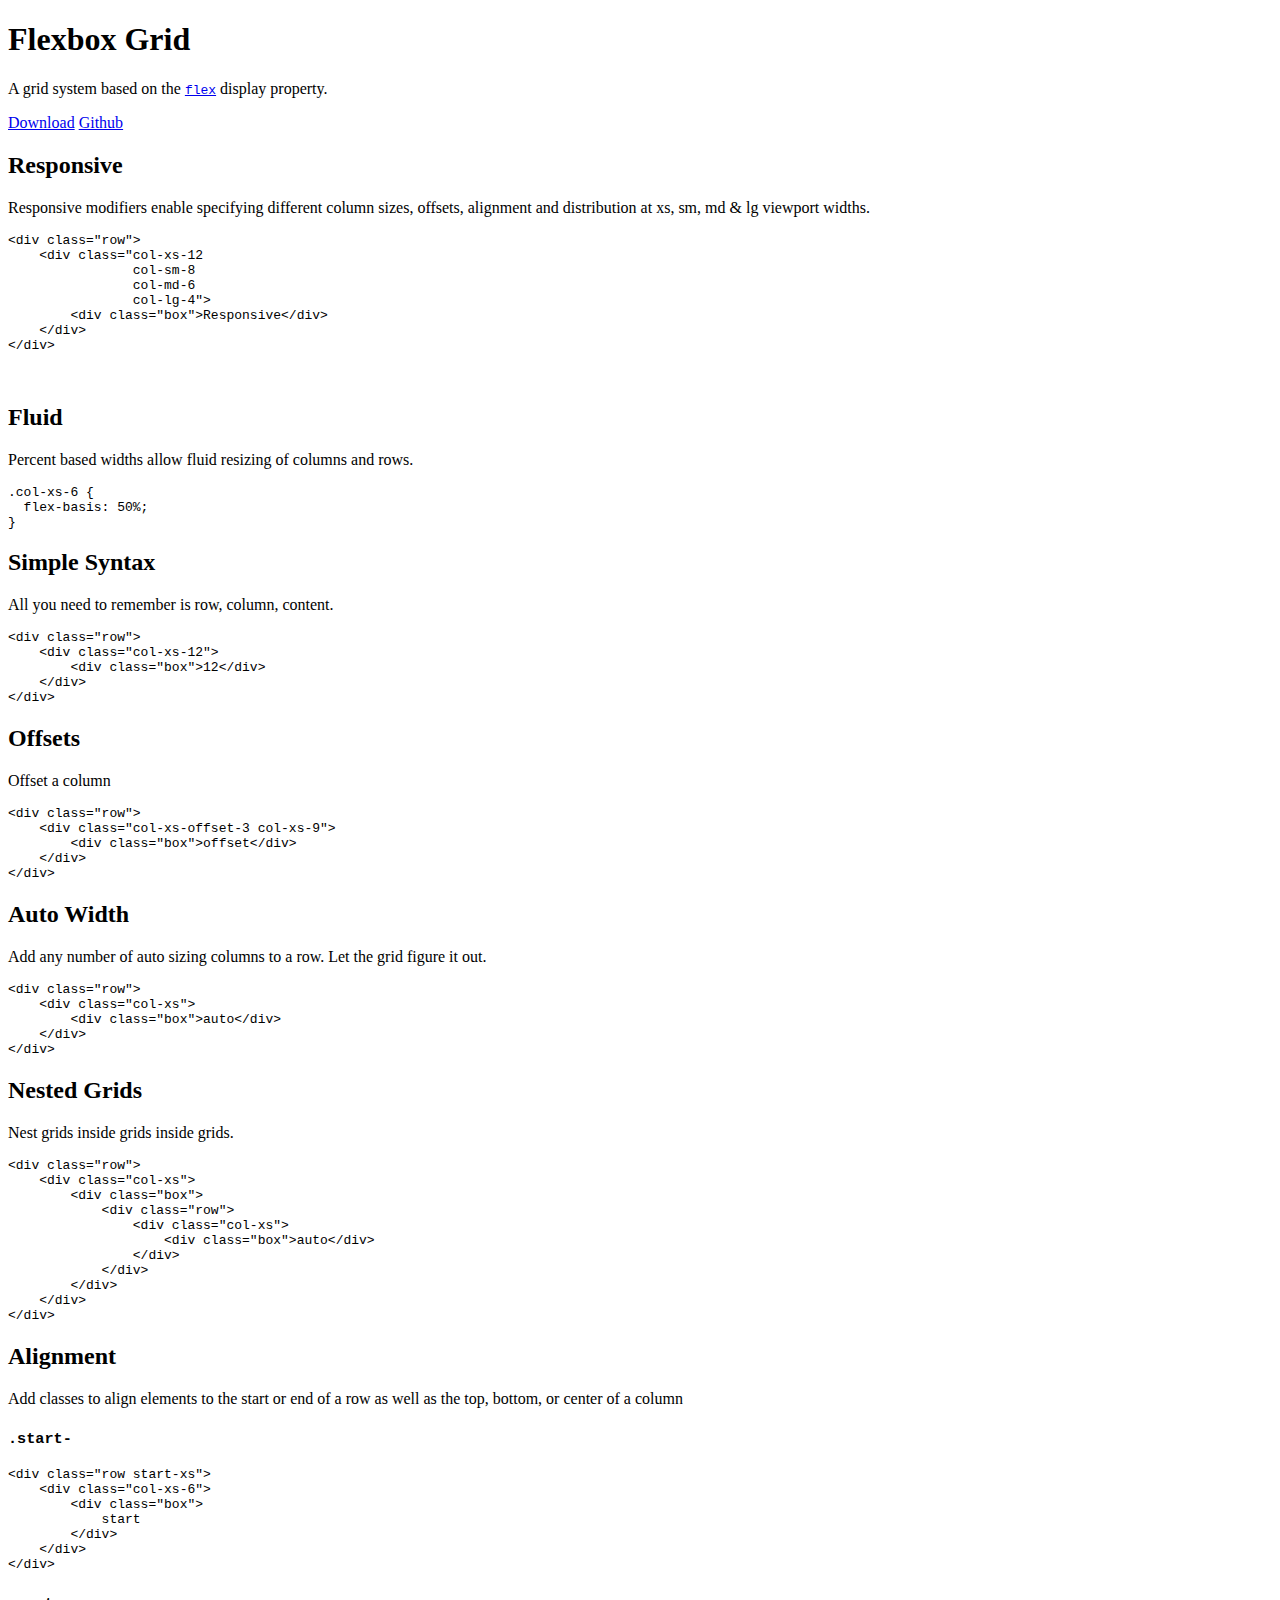
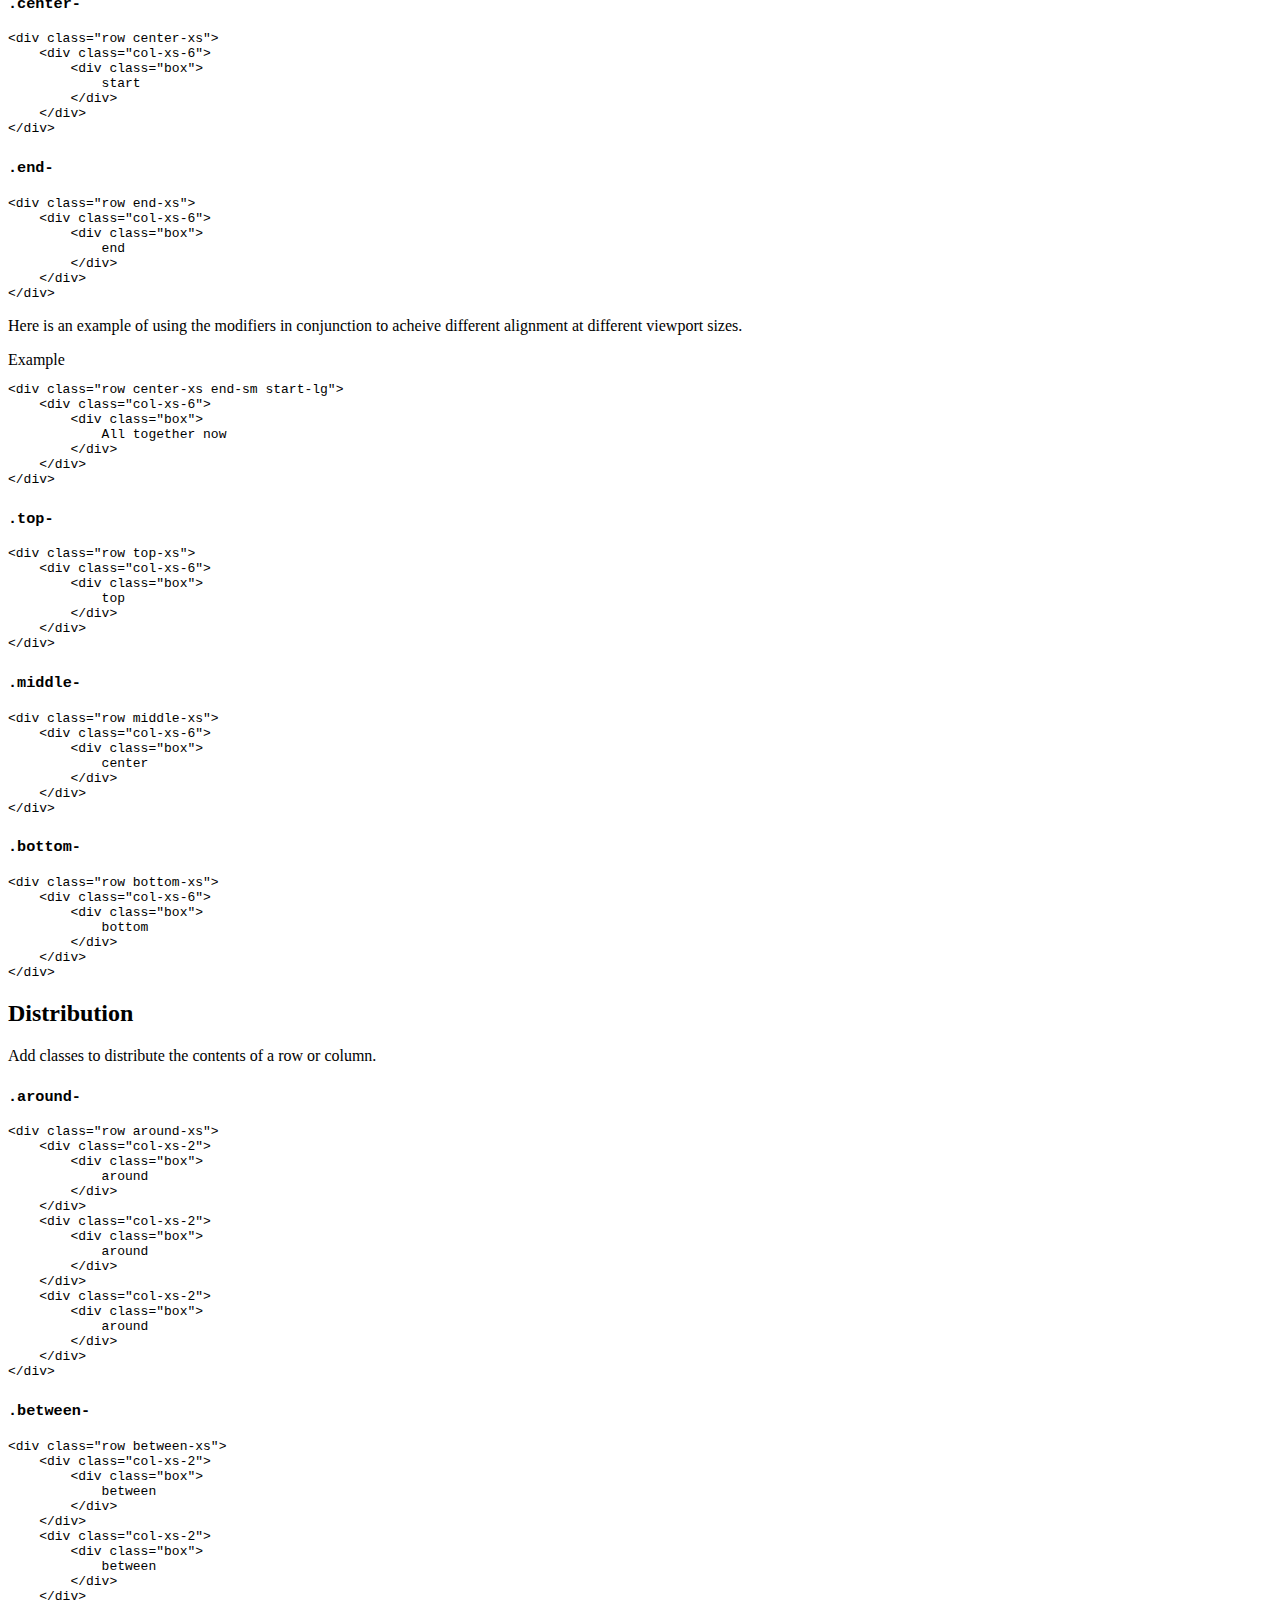
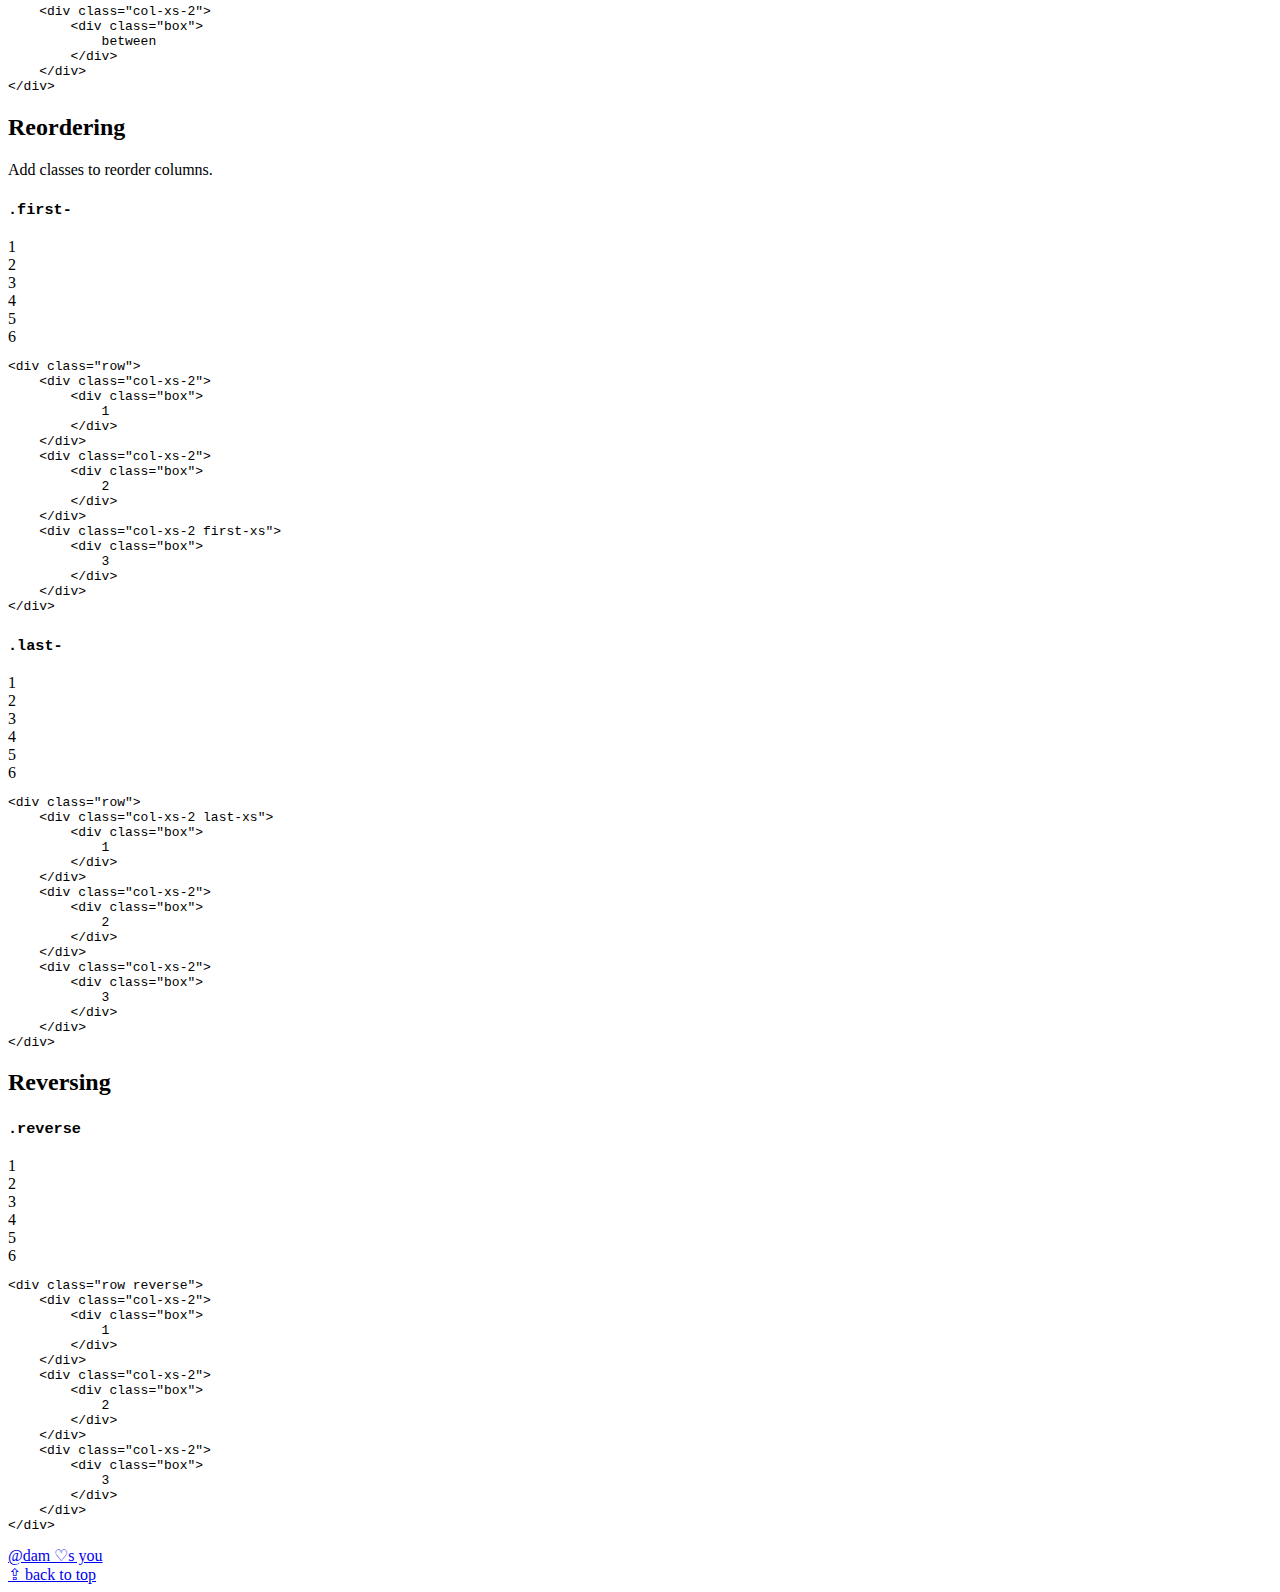
<file: flexboxgrid-6.3.1/src/index.html>
<!DOCTYPE HTML>

<html>

    <head>
        <meta charset="utf-8" />
        <meta http-equiv="X-UA-Compatible" content="IE=edge">
        <title>Flexbox Grid</title>
        <meta name="viewport" content="width=device-width, initial-scale=1">

        <style>
            <!-- build:include:dist ../css/index.min.css -->
            <!-- /build -->
        </style>
        <script>
          function loadCSS( href, before, media, callback ){
            "use strict";
            var ss = window.document.createElement( "link" );
            var ref = before || window.document.getElementsByTagName( "script" )[ 0 ];
            var sheets = window.document.styleSheets;
            ss.rel = "stylesheet";
            ss.href = href;
            ss.media = "only x";
            ref.parentNode.insertBefore( ss, ref );
            ss.onloadcssdefined = function( cb ){
              var defined;
              for( var i = 0; i < sheets.length; i++ ){
                if( sheets[ i ].href && sheets[ i ].href.indexOf( href ) > -1 ){
                  defined = true;
                }
              }
              if( defined ){
                cb();
              } else {
                setTimeout(function() {
                  ss.onloadcssdefined( cb );
                });
              }
            };
            ss.onloadcssdefined(function() {
              ss.media = media || "all";
            });
            return ss;
          }
          loadCSS( "//kristoferjoseph.com/font/bold.css" );
        </script>
        <noscript><link href="//kristoferjoseph.com/font/bold.css" rel="stylesheet"></noscript>
    </head>

    <body class="layout">

        <div class="page js-page">
            <header class="hero">
                <div class="row center-xs">
                     <h1 class="hero-headline">Flexbox Grid</h1>
                </div>
                <div class="row center-xs">
                    <p class="hero-copy">A grid system based on the <a href="http://caniuse.com/#search=flexbox"><code class="inline-anchor">flex</code></a> display
                        property.</p>
                </div>
                <div class="row center-xs">
                  <a class="button invisible-xs visible-md" href="https://github.com/kristoferjoseph/flexboxgrid/archive/v6.3.1.zip">Download</a>
                  <a class="button" href="https://github.com/kristoferjoseph/flexboxgrid">Github</a>

                </div>
            </header>


            <div class="wrap container-fluid">
                <a name="responsive"></a>
                <section class="page-section">
                     <h2>Responsive</h2>

                    <p>Responsive modifiers enable specifying different column sizes, offsets, alignment and distribution at xs,
                        sm, md &amp; lg viewport widths.</p>
                    <div class="row">
                        <div class="col-xs-12 col-sm-3 col-md-2 col-lg-1">
                            <div class="box-row"></div>
                        </div>
                        <div class="col-xs-6 col-sm-6 col-md-8 col-lg-10">
                            <div class="box-row"></div>
                        </div>
                        <div class="col-xs-6 col-sm-3 col-md-2 col-lg-1">
                            <div class="box-row"></div>
                        </div>
                    </div>
                    <div class="row">
                        <div class="col-xs-12 col-sm-3 col-md-2 col-lg-1">
                            <div class="box-row"></div>
                        </div>
                        <div class="col-xs-12 col-sm-9 col-md-10 col-lg-11">
                            <div class="box-row"></div>
                        </div>
                    </div>
                    <div class="row">
                        <div class="col-xs-10 col-sm-6 col-md-8 col-lg-10">
                            <div class="box-row"></div>
                        </div>
                        <div class="col-xs-2 col-sm-6 col-md-4 col-lg-2">
                            <div class="box-row"></div>
                        </div>
                    </div>
<pre><code>&lt;div class="row">
    &lt;div class="col-xs-12
                col-sm-8
                col-md-6
                col-lg-4">
        &lt;div class="box">Responsive&lt;/div>
    &lt;/div>
&lt;/div></code></pre>
                </section>

                <a name="fluid"></a>
                <section class="page-section">
                     <br>
                     <h2>Fluid</h2>

                    <p>Percent based widths allow fluid resizing of columns and rows.</p>
                    <div class="row">
                        <div class="col-xs-12">
                            <div class="box-row"></div>
                        </div>
                    </div>
                    <div class="row">
                        <div class="col-xs-1">
                            <div class="box-row"></div>
                        </div>
                        <div class="col-xs-11">
                            <div class="box-row"></div>
                        </div>
                    </div>
                    <div class="row">
                        <div class="col-xs-2">
                            <div class="box-row"></div>
                        </div>
                        <div class="col-xs-10">
                            <div class="box-row"></div>
                        </div>
                    </div>
                    <div class="row">
                        <div class="col-xs-3">
                            <div class="box-row"></div>
                        </div>
                        <div class="col-xs-9">
                            <div class="box-row"></div>
                        </div>
                    </div>
                    <div class="row">
                        <div class="col-xs-4">
                            <div class="box-row"></div>
                        </div>
                        <div class="col-xs-8">
                            <div class="box-row"></div>
                        </div>
                    </div>
                    <div class="row">
                        <div class="col-xs-5">
                            <div class="box-row"></div>
                        </div>
                        <div class="col-xs-7">
                            <div class="box-row"></div>
                        </div>
                    </div>
                    <div class="row">
                        <div class="col-xs-6">
                            <div class="box-row"></div>
                        </div>
                        <div class="col-xs-6">
                            <div class="box-row"></div>
                        </div>
                    </div>
<pre><code>.col-xs-6 {
  flex-basis: 50%;
}</code></pre>

                </section>

                <a name="syntax"></a>
                <section class="page-section">
                     <h2>Simple Syntax</h2>

                    <p>All you need to remember is row, column, content.</p>
<pre><code>&lt;div class="row">
    &lt;div class="col-xs-12">
        &lt;div class="box">12&lt;/div>
    &lt;/div>
&lt;/div></code></pre>

                </section>

                <a name="offsets"></a>
                <section class="page-section">
                     <h2>Offsets</h2>

                    <p>Offset a column</p>
                    <div class="row">
                        <div class="col-xs-offset-11 col-xs-1">
                            <div class="box-row"></div>
                        </div>
                    </div>
                    <div class="row">
                        <div class="col-xs-offset-10 col-xs-2">
                            <div class="box-row"></div>
                        </div>
                    </div>
                    <div class="row">
                        <div class="col-xs-offset-9 col-xs-3">
                            <div class="box-row"></div>
                        </div>
                    </div>
                    <div class="row">
                        <div class="col-xs-offset-8 col-xs-4">
                            <div class="box-row"></div>
                        </div>
                    </div>
                    <div class="row">
                        <div class="col-xs-offset-7 col-xs-5">
                            <div class="box-row"></div>
                        </div>
                    </div>
                    <div class="row">
                        <div class="col-xs-offset-6 col-xs-6">
                            <div class="box-row"></div>
                        </div>
                    </div>
                    <div class="row">
                        <div class="col-xs-offset-5 col-xs-7">
                            <div class="box-row"></div>
                        </div>
                    </div>
                    <div class="row">
                        <div class="col-xs-offset-4 col-xs-8">
                            <div class="box-row"></div>
                        </div>
                    </div>
                    <div class="row">
                        <div class="col-xs-offset-3 col-xs-9">
                            <div class="box-row"></div>
                        </div>
                    </div>
                    <div class="row">
                        <div class="col-xs-offset-2 col-xs-10">
                            <div class="box-row"></div>
                        </div>
                    </div>
                    <div class="row">
                        <div class="col-xs-offset-1 col-xs-11">
                            <div class="box-row"></div>
                        </div>
                    </div>
<pre><code>&lt;div class="row">
    &lt;div class="col-xs-offset-3 col-xs-9">
        &lt;div class="box">offset&lt;/div>
    &lt;/div>
&lt;/div></code></pre>

                </section>

                <a name="auto"></a>
                <section class="page-section">
                     <h2>Auto Width</h2>

                    <p>Add any number of auto sizing columns to a row. Let the grid figure it out.</p>
                    <div
                    class="row">
                        <div class="col-xs">
                            <div class="box-row"></div>
                        </div>
                        <div class="col-xs">
                            <div class="box-row"></div>
                        </div>
            </div>
            <div class="row">
                <div class="col-xs">
                    <div class="box-row"></div>
                </div>
                <div class="col-xs">
                    <div class="box-row"></div>
                </div>
                <div class="col-xs">
                    <div class="box-row"></div>
                </div>
            </div>
<pre><code>&lt;div class="row">
    &lt;div class="col-xs">
        &lt;div class="box">auto&lt;/div>
    &lt;/div>
&lt;/div></code></pre>

            </section>

            <a name="nested"></a>
            <section class="page-section">
                 <h2>Nested Grids</h2>

                <p>Nest grids inside grids inside grids.</p>
                <div class="row">
                    <div class="col-xs-7">
                        <div class="box box-container">
                            <div class="row">
                                <div class="col-xs-9">
                                    <div class="box-first box-container">
                                        <div class="row">
                                            <div class="col-xs-4">
                                                <div class="box-nested"></div>
                                            </div>
                                            <div class="col-xs-8">
                                                <div class="box-nested"></div>
                                            </div>
                                        </div>
                                    </div>
                                </div>
                                <div class="col-xs-3">
                                    <div class="box-first box-container">
                                        <div class="row">
                                            <div class="col-xs">
                                                <div class="box-nested"></div>
                                            </div>
                                        </div>
                                    </div>
                                </div>
                            </div>
                        </div>
                    </div>
                    <div class="col-xs-5">
                        <div class="box box-container">
                            <div class="row">
                                <div class="col-xs-12">
                                    <div class="box-first box-container">
                                        <div class="row">
                                            <div class="col-xs-6">
                                                <div class="box-nested"></div>
                                            </div>
                                            <div class="col-xs-6">
                                                <div class="box-nested"></div>
                                            </div>
                                        </div>
                                    </div>
                                </div>
                            </div>
                        </div>
                    </div>
                </div>
<pre><code>&lt;div class="row">
    &lt;div class="col-xs">
        &lt;div class="box">
            &lt;div class="row">
                &lt;div class="col-xs">
                    &lt;div class="box">auto&lt;/div>
                &lt;/div>
            &lt;/div>
        &lt;/div>
    &lt;/div>
&lt;/div></code></pre>

            </section>

            <a name="alignment"></a>
            <section class="page-section">
                 <h2>Alignment</h2>

                <p>Add classes to align elements to the start or end of a row as well as the top,
                    bottom, or center of a column</p>
                    <h3><code>.start-</code></h3>

                <div class="row">
                    <div class="col-xs-12">
                        <div class="box box-container">
                            <div class="row start-xs">
                                <div class="col-xs-6">
                                    <div class="box-nested"></div>
                                </div>
                            </div>
                        </div>
                    </div>
                </div>
<pre><code>&lt;div class="row start-xs">
    &lt;div class="col-xs-6">
        &lt;div class="box">
            start
        &lt;/div>
    &lt;/div>
&lt;/div>
</code></pre>


                <h3><code>.center-</code></h3>

                <div class="row">
                    <div class="col-xs-12">
                        <div class="box box-container">
                            <div class="row center-xs">
                                <div class="col-xs-6">
                                    <div class="box-nested"></div>
                                </div>
                            </div>
                        </div>
                    </div>
                </div>
<pre><code>&lt;div class="row center-xs">
    &lt;div class="col-xs-6">
        &lt;div class="box">
            start
        &lt;/div>
    &lt;/div>
&lt;/div>
</code></pre>

                <h3><code>.end-</code></h3>

                <div class="row">
                    <div class="col-xs-12">
                        <div class="box box-container">
                            <div class="row end-xs">
                                <div class="col-xs-6">
                                    <div class="box-nested"></div>
                                </div>
                            </div>
                        </div>
                    </div>
                </div>
<pre><code>&lt;div class="row end-xs">
    &lt;div class="col-xs-6">
        &lt;div class="box">
            end
        &lt;/div>
    &lt;/div>
&lt;/div>
</code></pre>

                <p>Here is an example of using the modifiers in conjunction to acheive different alignment at different viewport sizes. </p>
                <div class="row">
                    <div class="col-xs-12">
                        <div class="box box-container">
                            <div class="row center-xs end-sm start-lg">
                                <div class="col-xs-6">
                                    <div class="box-nested"></div>
                                </div>
                            </div>
                        </div>
                    </div>
                </div>Example
<pre><code>&lt;div class="row center-xs end-sm start-lg">
    &lt;div class="col-xs-6">
        &lt;div class="box">
            All together now
        &lt;/div>
    &lt;/div>
&lt;/div>
</code></pre>

                <h3><code>.top-</code></h3>

                <div class="row top-xs">
                    <div class="col-xs-6">
                        <div class="box-large"></div>
                    </div>
                    <div class="col-xs-6">
                        <div class="box"></div>
                    </div>
                </div>
<pre><code>&lt;div class="row top-xs">
    &lt;div class="col-xs-6">
        &lt;div class="box">
            top
        &lt;/div>
    &lt;/div>
&lt;/div>
</code></pre>

                <h3><code>.middle-</code></h3>

                <div class="row middle-xs">
                    <div class="col-xs-6">
                        <div class="box-large"></div>
                    </div>
                    <div class="col-xs-6">
                        <div class="box"></div>
                    </div>
                </div>
<pre><code>&lt;div class="row middle-xs">
    &lt;div class="col-xs-6">
        &lt;div class="box">
            center
        &lt;/div>
    &lt;/div>
&lt;/div>
</code></pre>

                <h3><code>.bottom-</code></h3>

                <div class="row bottom-xs">
                    <div class="col-xs-6">
                        <div class="box-large"></div>
                    </div>
                    <div class="col-xs-6">
                        <div class="box"></div>
                    </div>
                </div>
<pre><code>&lt;div class="row bottom-xs">
    &lt;div class="col-xs-6">
        &lt;div class="box">
            bottom
        &lt;/div>
    &lt;/div>
&lt;/div>
</code></pre>

            </section>

            <a name="distribution"></a>
            <section class="page-section">
                 <h2>Distribution</h2>

                <p>Add classes to distribute the contents of a row or column.</p>
                <h3><code>.around-</code></h3>

                <div class="row">
                    <div class="col-xs-12">
                        <div class="box box-container">
                            <div class="row around-xs">
                                <div class="col-xs-2">
                                    <div class="box-nested"></div>
                                </div>
                                <div class="col-xs-2">
                                    <div class="box-nested"></div>
                                </div>
                                <div class="col-xs-2">
                                    <div class="box-nested"></div>
                                </div>
                            </div>
                        </div>
                    </div>
                </div>
<pre><code>&lt;div class="row around-xs">
    &lt;div class="col-xs-2">
        &lt;div class="box">
            around
        &lt;/div>
    &lt;/div>
    &lt;div class="col-xs-2">
        &lt;div class="box">
            around
        &lt;/div>
    &lt;/div>
    &lt;div class="col-xs-2">
        &lt;div class="box">
            around
        &lt;/div>
    &lt;/div>
&lt;/div>
</code></pre>

                <h3><code>.between-</code></h3>

                <div class="row">
                    <div class="col-xs-12">
                        <div class="box box-container">
                            <div class="row between-xs">
                                <div class="col-xs-2">
                                    <div class="box-nested"></div>
                                </div>
                                <div class="col-xs-2">
                                    <div class="box-nested"></div>
                                </div>
                                <div class="col-xs-2">
                                    <div class="box-nested"></div>
                                </div>
                            </div>
                        </div>
                    </div>
                </div>
<pre><code>&lt;div class="row between-xs">
    &lt;div class="col-xs-2">
        &lt;div class="box">
            between
        &lt;/div>
    &lt;/div>
    &lt;div class="col-xs-2">
        &lt;div class="box">
            between
        &lt;/div>
    &lt;/div>
    &lt;div class="col-xs-2">
        &lt;div class="box">
            between
        &lt;/div>
    &lt;/div>
&lt;/div>
</code></pre>

            </section>

            <a name="reordering"></a>
            <section class="page-section">
                 <h2>Reordering</h2>

                <p>Add classes to reorder columns.</p>
                <h3><code>.first-</code></h3>

                <div class="row">
                    <div class="col-xs-12">
                        <div class="box box-container">
                            <div class="row">
                                <div class="col-xs-2">
                                    <div class="box-first">1</div>
                                </div>
                                <div class="col-xs-2">
                                    <div class="box-first">2</div>
                                </div>
                                <div class="col-xs-2">
                                    <div class="box-first">3</div>
                                </div>
                                <div class="col-xs-2">
                                    <div class="box-first">4</div>
                                </div>
                                <div class="col-xs-2">
                                    <div class="box-first">5</div>
                                </div>
                                <div class="col-xs-2 first-xs">
                                    <div class="box-nested">6</div>
                                </div>
                            </div>
                        </div>
                    </div>
                </div>
<pre><code>&lt;div class="row">
    &lt;div class="col-xs-2">
        &lt;div class="box">
            1
        &lt;/div>
    &lt;/div>
    &lt;div class="col-xs-2">
        &lt;div class="box">
            2
        &lt;/div>
    &lt;/div>
    &lt;div class="col-xs-2 first-xs">
        &lt;div class="box">
            3
        &lt;/div>
    &lt;/div>
&lt;/div>
</code></pre>

                <h3><code>.last-</code></h3>

                <div class="row">
                    <div class="col-xs-12">
                        <div class="box box-container">
                            <div class="row">
                                <div class="col-xs-2 last-xs">
                                    <div class="box-nested">1</div>
                                </div>
                                <div class="col-xs-2">
                                    <div class="box-first">2</div>
                                </div>
                                <div class="col-xs-2">
                                    <div class="box-first">3</div>
                                </div>
                                <div class="col-xs-2">
                                    <div class="box-first">4</div>
                                </div>
                                <div class="col-xs-2">
                                    <div class="box-first">5</div>
                                </div>
                                <div class="col-xs-2">
                                    <div class="box-first">6</div>
                                </div>
                            </div>
                        </div>
                    </div>
                </div>
<pre><code>&lt;div class="row">
    &lt;div class="col-xs-2 last-xs">
        &lt;div class="box">
            1
        &lt;/div>
    &lt;/div>
    &lt;div class="col-xs-2">
        &lt;div class="box">
            2
        &lt;/div>
    &lt;/div>
    &lt;div class="col-xs-2">
        &lt;div class="box">
            3
        &lt;/div>
    &lt;/div>
&lt;/div>
</code></pre>

            </section>

            <a name="reversing"></a>
            <section class="page-section">
                 <h2>Reversing</h2>

                 <h3><code>.reverse</code></h3>

                <div class="row">
                    <div class="col-xs-12">
                        <div class="box box-container">
                            <div class="row reverse">
                                <div class="col-xs-2">
                                    <div class="box-nested">1</div>
                                </div>
                                <div class="col-xs-2">
                                    <div class="box-nested">2</div>
                                </div>
                                <div class="col-xs-2">
                                    <div class="box-nested">3</div>
                                </div>
                                <div class="col-xs-2">
                                    <div class="box-nested">4</div>
                                </div>
                                <div class="col-xs-2">
                                    <div class="box-nested">5</div>
                                </div>
                                <div class="col-xs-2">
                                    <div class="box-nested">6</div>
                                </div>
                            </div>
                        </div>
                    </div>
                </div>
<pre><code>&lt;div class="row reverse">
    &lt;div class="col-xs-2">
        &lt;div class="box">
            1
        &lt;/div>
    &lt;/div>
    &lt;div class="col-xs-2">
        &lt;div class="box">
            2
        &lt;/div>
    &lt;/div>
    &lt;div class="col-xs-2">
        &lt;div class="box">
            3
        &lt;/div>
    &lt;/div>
&lt;/div>
</code></pre>

            </section>
            <footer class="page-footer">
                <div class="row">
                    <div class="col-xs start"> <a class="tag" href="http://twitter.com/dam">
                            @dam ♡s you
                    </a>

                    </div>
                    <div class="col-xs end"> <a class="link-top" href="#top">⇪ back to top</a>

                    </div>
                </div>
            </footer>
        </div>
        </div>
        <script>
          (function() {
            document.addEventListener('DOMContentLoaded', function(e) {
              var code = document.createElement('script');
              code.src = 'js/index.js';
              var script = document.getElementsByTagName('script')[0];
              script.parentNode.insertBefore(code, script);
            });
          }());
        </script>
    </body>

</html>
</file>
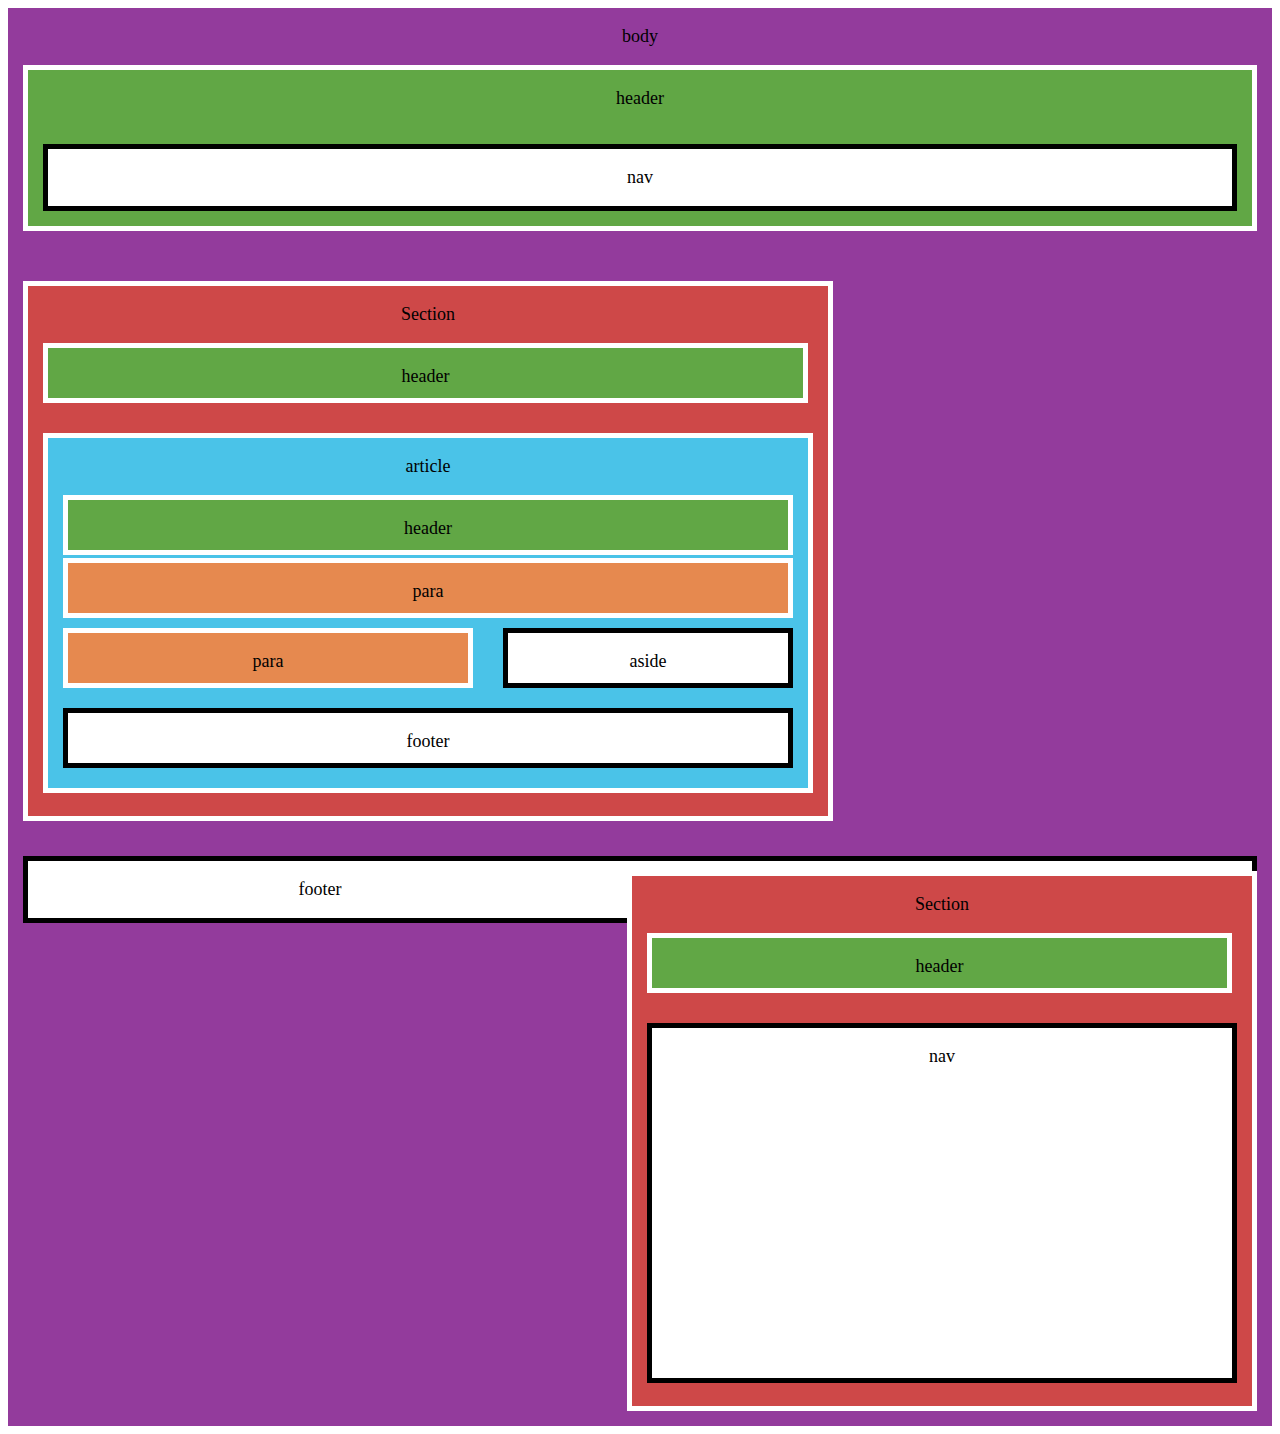
<file: index2.html>
<!DOCTYPE html>
<html lang="en">
<head>
    <meta charset="UTF-8">
    <meta http-equiv="X-UA-Compatible" content="IE=edge">
    <meta name="viewport" content="width=device-width, initial-scale=1.0">
    <link rel="stylesheet" href="css/style.css">
    <title>Laboratorio 3 - Desarrollo Web - Sandy Cruz</title>
</head>
<body>
    <div class="contenedor1">
        <div class="para1">
            <p>body</p>
            <div class="header1">
                <p>header</p>
                <div class="nav1">
                    <p>nav</p>
                </div>
            </div>
            <div class="section1">
                <p>Section</p>
                <div class="header2">
                    <p>header</p>
                </div>
                <div class="article1">
                    <p>article</p>
                    <div class="header3">
                        <p>header</p>
                    </div>
                    <div class="para2">
                        <p>para</p>
                    </div>
                    <div class="para3">
                        <p>para</p>
                    </div>
                    <div class="aside1">
                        <p>aside</p>
                    </div>
                    <div class="footer1">
                        <p>footer</p>
                    </div>
                </div>
            </div>
            <div class="section2">
                <p>Section</p>
                <div class="header4">
                    <p>header</p>
                </div>
                <div class="nav2">
                    <p>nav</p>
                </div>
            </div>
            <div class="footer2">
                <p>footer</p>
            </div>
        </div>
    </div>
</body>
</html>
</file>
<file: style.css>
body{
    background: rgb(147, 59, 156);
    overflow: auto;
}

p{
    text-align: center;
    font-family: 'Times New Roman', Times, serif;
    font-size: large;
}

header{
    margin: 15px;
    background: rgb(97, 167, 69);
    width: 1465px;
    height: 160px;
    border:5px solid #fff;
}

.nav1{
    margin:15px;
    margin-top: 35px;
    background: #fff;
    border:5px solid #000000;
}

.left{
    margin: 15px;
    margin-top: 35px;
    background: rgb(206, 72, 72);
    width: 800px;
    height: 530px;
    float: left;
    display: block;
    border:5px solid #fff;
}

.right{
    margin: 15px;
    margin-top: 35px;
    background: rgb(206, 72, 72);
    width: 620px;
    height: 530px;
    float: right;
    border:5px solid #fff;
}

.headersection1{
    margin: 15px;
    background: rgb(97, 167, 69);
    width: 755px;
    height: 50px;
}

article{
    margin: 15px;
    margin-top: 30px;
    background: rgb(74, 195, 232);
    height: 350px;
    border:5px solid #fff;
}

.headerarticle1{
    margin: 15px;
    background: rgb(97, 167, 69);
    width: 720px;
    height: 50px;
    border:5px solid #fff;
}

.para1{
    margin: 15px;
    margin-top: -12px;
    background: rgb(230, 137, 79);
    width: 720px;
    height: 50px;
    border:5px solid #fff;
}

.para2{
    margin: 15px;
    margin-top: -5px;
    background: rgb(230, 137, 79);
    width: 400px;
    height: 50px;
    float: left;
    border:5px solid #fff;
}

.aside1{
    margin: 15px;
    margin-top: -5px;
    background: rgb(255, 255, 255);
    width: 280px;
    height: 50px;
    float: right;
    border:5px solid #000000;
    text-align: center;
}

.footer1{
    margin: 15px;
    margin-top: 90px;
    background: rgb(255, 255, 255);
    width: 720px;
    height: 50px;
    border:5px solid #000000;
    text-align: center;
}

.headersection2{
    margin: 15px;
    background: rgb(97, 167, 69);
    width: 575px;
    height: 50px;
}

.external{
    margin: 15px;
    margin-top: 650px;
    background: rgb(255, 255, 255);
    border:5px solid #000000;
    text-align: center;
}

.nav2{
    margin: 15px;
    margin-top: 30px;
    background: rgb(255, 255, 255);
    height: 350px;
    border:5px solid #000000;
}
</file>
<file: css/style.css>
.contenedor1{
    width: 100%;
    height: 100%;
    display: flex;
    flex-wrap: wrap;
    background: rgb(147, 59, 156);
}

p{
    text-align: center;
    font-family: 'Times New Roman', Times, serif;
    font-size: large;
}

.para1{
    background: rgb(147, 59, 156);
}

.header1{
    margin: 15px;
    background: rgb(97, 167, 69);
    border:5px solid #fff;
}

.nav1{
    margin:15px;
    margin-top: 35px;
    background: #fff;
    border:5px solid #000000;
}

.section1{
    margin: 15px;
    margin-top: 35px;
    background: rgb(206, 72, 72);
    width: 800px;
    height: 530px;
    float: left;
    display: block;
    border:5px solid #fff;
}

.header2{
    margin: 15px;
    background: rgb(97, 167, 69);
    width: 755px;
    height: 50px;
    border:5px solid #fff;
}

.article1{
    margin: 15px;
    margin-top: 30px;
    background: rgb(74, 195, 232);
    height: 350px;
    border:5px solid #fff;
}

.header3{
    margin: 15px;
    background: rgb(97, 167, 69);
    width: 720px;
    height: 50px;
    border:5px solid #fff;
}

.para2{
    margin: 15px;
    margin-top: -12px;
    background: rgb(230, 137, 79);
    width: 720px;
    height: 50px;
    border:5px solid #fff;
}

.para3{
    margin: 15px;
    margin-top: -5px;
    background: rgb(230, 137, 79);
    width: 400px;
    height: 50px;
    float: left;
    border:5px solid #fff;
}

.aside1{
    margin: 15px;
    margin-top: -5px;
    background: rgb(255, 255, 255);
    width: 280px;
    height: 50px;
    float: right;
    border:5px solid #000000;
    text-align: center;
}

.footer1{
    margin: 15px;
    margin-top: 90px;
    background: rgb(255, 255, 255);
    width: 720px;
    height: 50px;
    border:5px solid #000000;
    text-align: center;
}

.section2{
    margin: 15px;
    margin-top: 35px;
    background: rgb(206, 72, 72);
    width: 620px;
    height: 530px;
    float: right;
    border:5px solid #fff;
}

.header4{
    margin: 15px;
    background: rgb(97, 167, 69);
    width: 575px;
    height: 50px;
    border:5px solid #fff;
}

.nav2{
    margin: 15px;
    margin-top: 30px;
    background: rgb(255, 255, 255);
    height: 350px;
    border:5px solid #000000;
}

.footer2{
    margin: 15px;
    margin-top: 625px;
    background: rgb(255, 255, 255);
    border:5px solid #000000;
    text-align: center;
}
</file>
